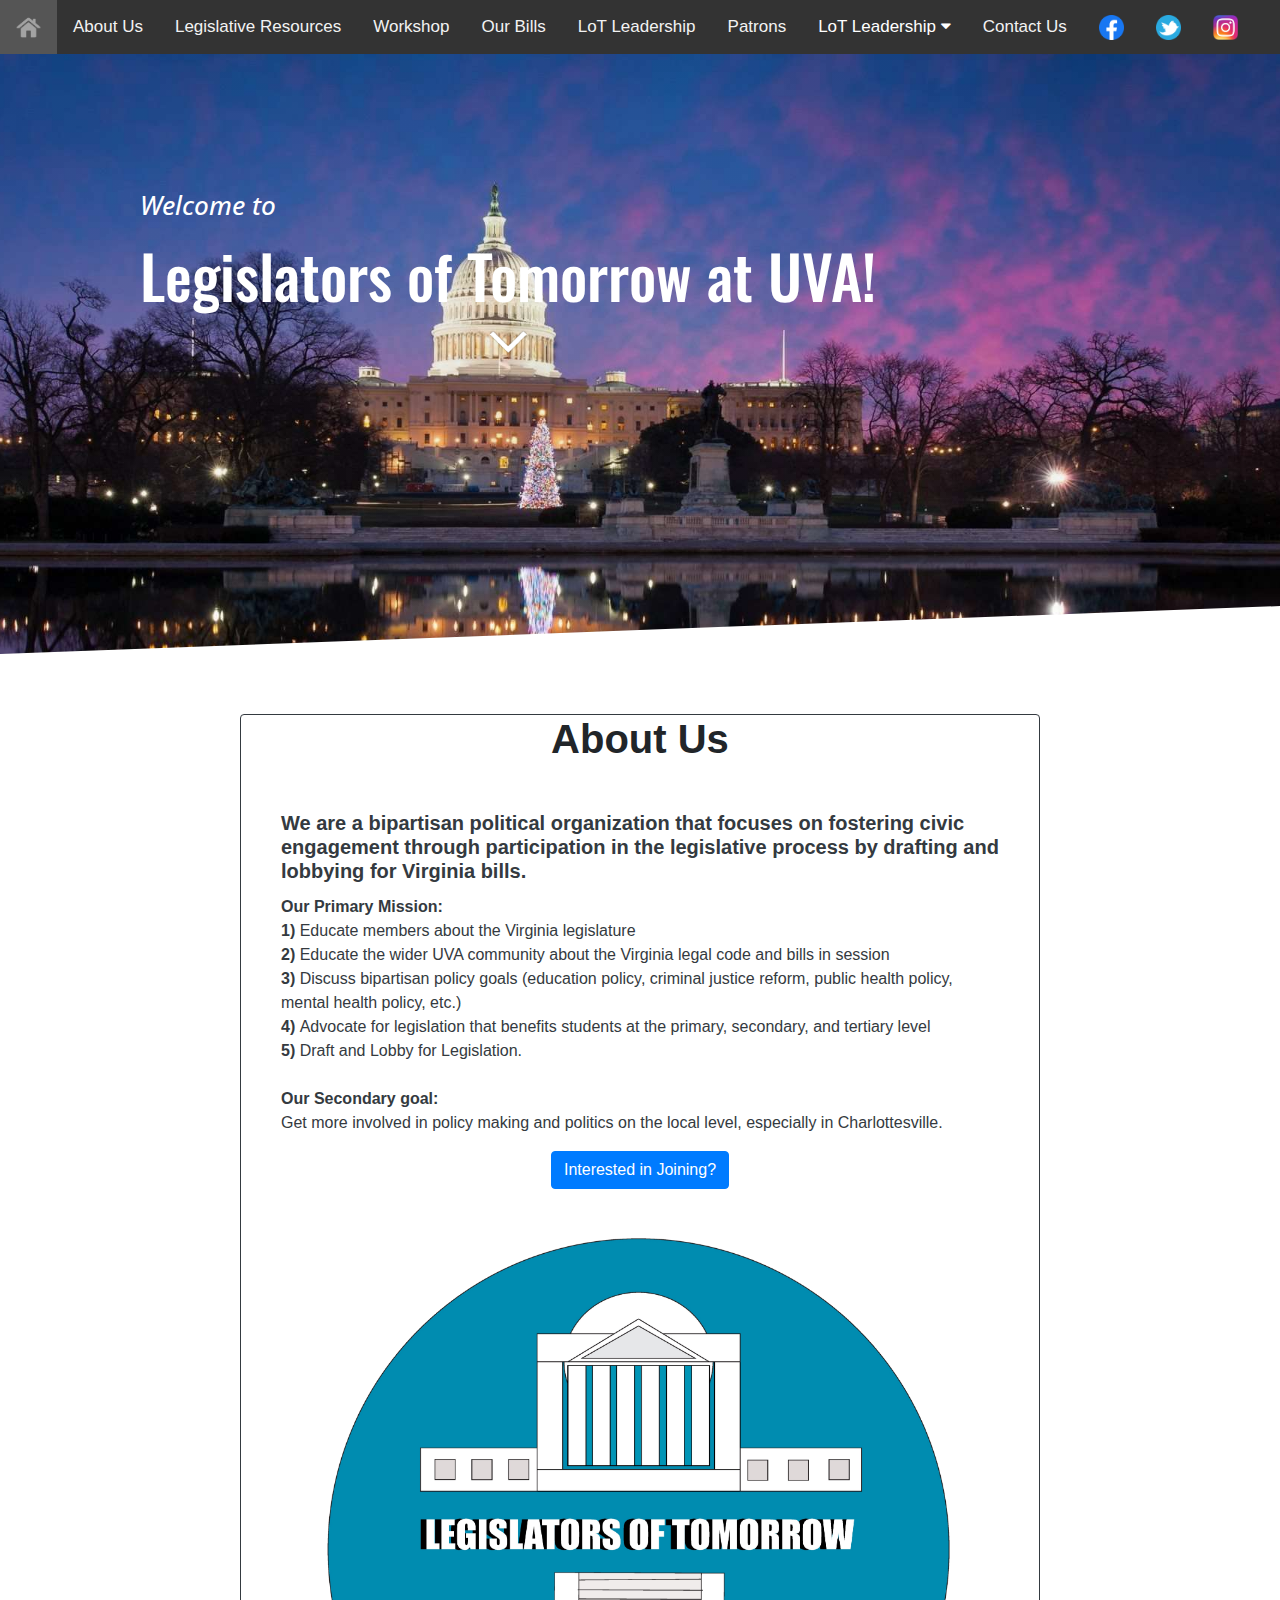
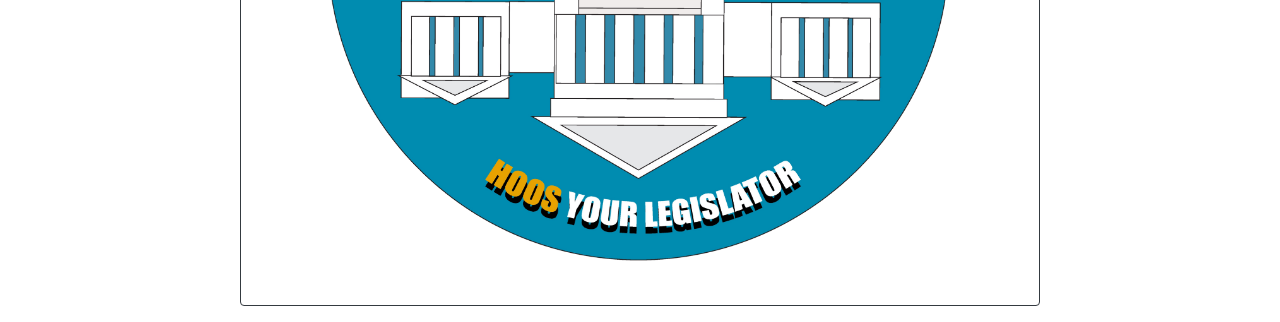
<file: index.html>
<!—Created by Andrew Zhang -->
<!DOCTYPE HTML>
<html>
<meta name="viewport" content="width=device-width, initial-scale=1.0">
<head>
	<title>Legislators of Tomorrow at UVA</title>
	<meta charset="utf-8">
	<meta name="viewport" content="width=device-width, initial-scale=1">
	<link rel="stylesheet" href="https://cdnjs.cloudflare.com/ajax/libs/font-awesome/4.7.0/css/font-awesome.min.css">
	<script src="https://ajax.googleapis.com/ajax/libs/jquery/3.2.0/jquery.min.js"></script>
	<link rel="stylesheet" href="https://maxcdn.bootstrapcdn.com/bootstrap/4.4.1/css/bootstrap.min.css">

	
	<link href="https://fonts.googleapis.com/css?family=Open+Sans" rel="stylesheet">
	<link href="https://fonts.googleapis.com/css?family=Oswald" rel="stylesheet">
	<link rel="stylesheet" type="text/css" href="styles.css">

		<style>
			.gap-10 {
				width:100%;
				height:10px;
			}
			.gap-20 {
				width:100%;
				height:20px;
			}
			.gap-30 {
				width:100%;
				height:30px;
			}
		</style>
	
<style>
body {margin:0;font-family:Arial}

.topnav {
  overflow: hidden;
  background-color: #333;
}

.topnav a {
  float: left;
  display: block;
  color: #f2f2f2;
  text-align: center;
  padding: 14px 16px;
  text-decoration: none;
  font-size: 17px;
}

.active {
  background-color: #4CAF50;
  color: white;
}

.topnav .icon {
  display: none;
}

.dropdown {
  float: left;
  overflow: hidden;
}

.dropdown .dropbtn {
  font-size: 17px;    
  border: none;
  outline: none;
  color: white;
  padding: 14px 16px;
  background-color: inherit;
  font-family: inherit;
  margin: 0;
}

.dropdown-content {
  display: none;
  position: absolute;
  background-color: #f9f9f9;
  min-width: 160px;
  box-shadow: 0px 8px 16px 0px rgba(0,0,0,0.2);
  z-index: 1;
}

.dropdown-content a {
  float: none;
  color: black;
  padding: 12px 16px;
  text-decoration: none;
  display: block;
  text-align: left;
}

.topnav a:hover, .dropdown:hover .dropbtn {
  background-color: #555;
  color: white;
}

.dropdown-content a:hover {
  background-color: #ddd;
  color: black;
}

.dropdown:hover .dropdown-content {
  display: block;
}

@media screen and (max-width: 600px) {
  .topnav a:not(:first-child), .dropdown .dropbtn {
    display: none;
  }
  .topnav a.icon {
    float: right;
    display: block;
  }
}

@media screen and (max-width: 600px) {
  .topnav.responsive {position: relative;}
  .topnav.responsive .icon {
    position: absolute;
    right: 0;
    top: 0;
  }
  .topnav.responsive a {
    float: none;
    display: block;
    text-align: left;
  }
  .topnav.responsive .dropdown {float: none;}
  .topnav.responsive .dropdown-content {position: relative;}
  .topnav.responsive .dropdown .dropbtn {
    display: block;
    width: 100%;
    text-align: left;
  }
}
</style>
	
<body>
	
<div class="topnav" id="myTopnav">
<a href="https://lotuva.org/">
         	<img src="./images/homeb.png" 
         	width=25" height="25">
      		</a>
  <a href="index.html#about">About Us</a>
  <a href="./Resources.html">Legislative Resources</a>
  <a href="./workshop.html">Workshop</a>
	<a href="./bills.html">Our Bills</a>
  <a href="./leadership.html">LoT Leadership</a>
	<a href="./patrons.html">Patrons</a>
		
				
<div class="dropdown">
    <button class="dropbtn">LoT Leadership
      <i class="fa fa-caret-down"></i>
    </button>
    <div class="dropdown-content">
      <a href="./leadership.html">Current Officers</a>
     
    </div>
  </div>	
				
			
				
				
  <a href="https://uva.campuslabs.com/engage/organization/legislatorsoftomorrow/contact">Contact Us</a>
		<a href="https://www.facebook.com/LegislatorsofTomorrow/">
         	<img src="./images/facebook.png" 
         	width=25" height="25">
      		</a>
		<a href="https://twitter.com/LOT_UVA">
         	<img src="./images/twitter.png" 
         	width=25" height="25">
      		</a>
		<a href="https://www.instagram.com/legislators_of_tomorrow/?hl=en">
         	<img   src="./images/instagram.png" 
         	width=25" height="25">
      		</a>
	
		
  	
	
  <a href="javascript:void(0);" class="icon" onclick="myFunction()">
    <i class="fa fa-bars"></i>
  </a>
</div>
	
	
	<script>$(function(){  // $(document).ready shorthand
  $('.intro').fadeIn('slow');
});

$(document).ready(function() {
    
    /* Every time the window is scrolled ... */
    $(window).scroll( function(){
    
        /* Check the location of each desired element */
        $('.about-me').each( function(i){
            
            var bottom_of_object = $(this).position().top + $(this).outerHeight();
            var bottom_of_window = $(window).scrollTop() + $(window).height();
            
            /* If the object is completely visible in the window, fade it it */
            if( bottom_of_window > bottom_of_object ){
                
                $(this).animate({'opacity':'1'},1500);
                    
            }
            
        }); 
    
    });
    
});</script>

		
	

	<div class="hero-image">
	
	<div class="intro">
		<div class="gap-30"></div>
		<div class="gap-30"></div>
		<h3 align="left">Welcome to</h3>
		<div class="gap-20"></div>
		<h1 align="left" >Legislators of Tomorrow at UVA!</h1>
		
	
		<script> function slideDown() {
			$('html, body').animate({scrollTop:650}, 'slow');
		}</script>
		<img src="./images/white-arrow.png" class="down-arrow" onclick="slideDown()">
	</div> <!-- intro -->
	</div> <!-- hero-image -->
       <div id='about'><a name='about'></a></div>
	<div class="gap-30"></div>
	<div class="gap-30"></div>
		
			
	
	<div class="card border-dark mb-3"  style="max-width: 50rem;">
  <div class="card-header-center">
	  <h1><center><b>About Us</b></center></h1>
  </div>
  <div class="card-body text-dark">
    <div class="card-body text-dark">
	    
	    <h5 class="card-title"><b> We are a bipartisan political organization that focuses on fostering civic engagement through participation in the legislative process by drafting and lobbying for Virginia bills. </b> </h5>
    		<p class="card-text"><b>Our Primary Mission:</b> <br> <b> 1) </b>Educate members about the Virginia legislature <br> <b> 2) </b> Educate the wider UVA community about the Virginia legal code and bills in session <br> <b> 3) </b>Discuss bipartisan policy goals (education policy, criminal justice reform, public health policy, mental health policy, etc.) <br> <b> 4) </b> Advocate for legislation that benefits students at the primary, secondary, and tertiary level <br> <b> 5) </b> Draft and Lobby for Legislation.<br><br> <b>Our Secondary goal:</b> <br> Get more involved in policy making and politics on the local level, especially in Charlottesville. </p>
	    <center><a href="./workshop.html" class="btn btn-primary">Interested in Joining?</a></center>
	  </div>
	 <img class="card-img-bottom" src="./images/LOT_Sticker_final2-removebg.png" alt="Card image cap">
	  	
	  	
</div>
</style>
<script>
function myFunction() {
  var x = document.getElementById("myTopnav");
  if (x.className === "topnav") {
    x.className += " responsive";
  } else {
    x.className = "topnav";
  }
}
</script>		
		
	
</html>
</body>
<style>
body {
  margin: 0;
  font-family: Arial, Helvetica, sans-serif;
}



<p><center> &copy; Legislators of Tomorrow at UVA: Copyright 2020-2021</center> </p>

</body>
</html>
</file>
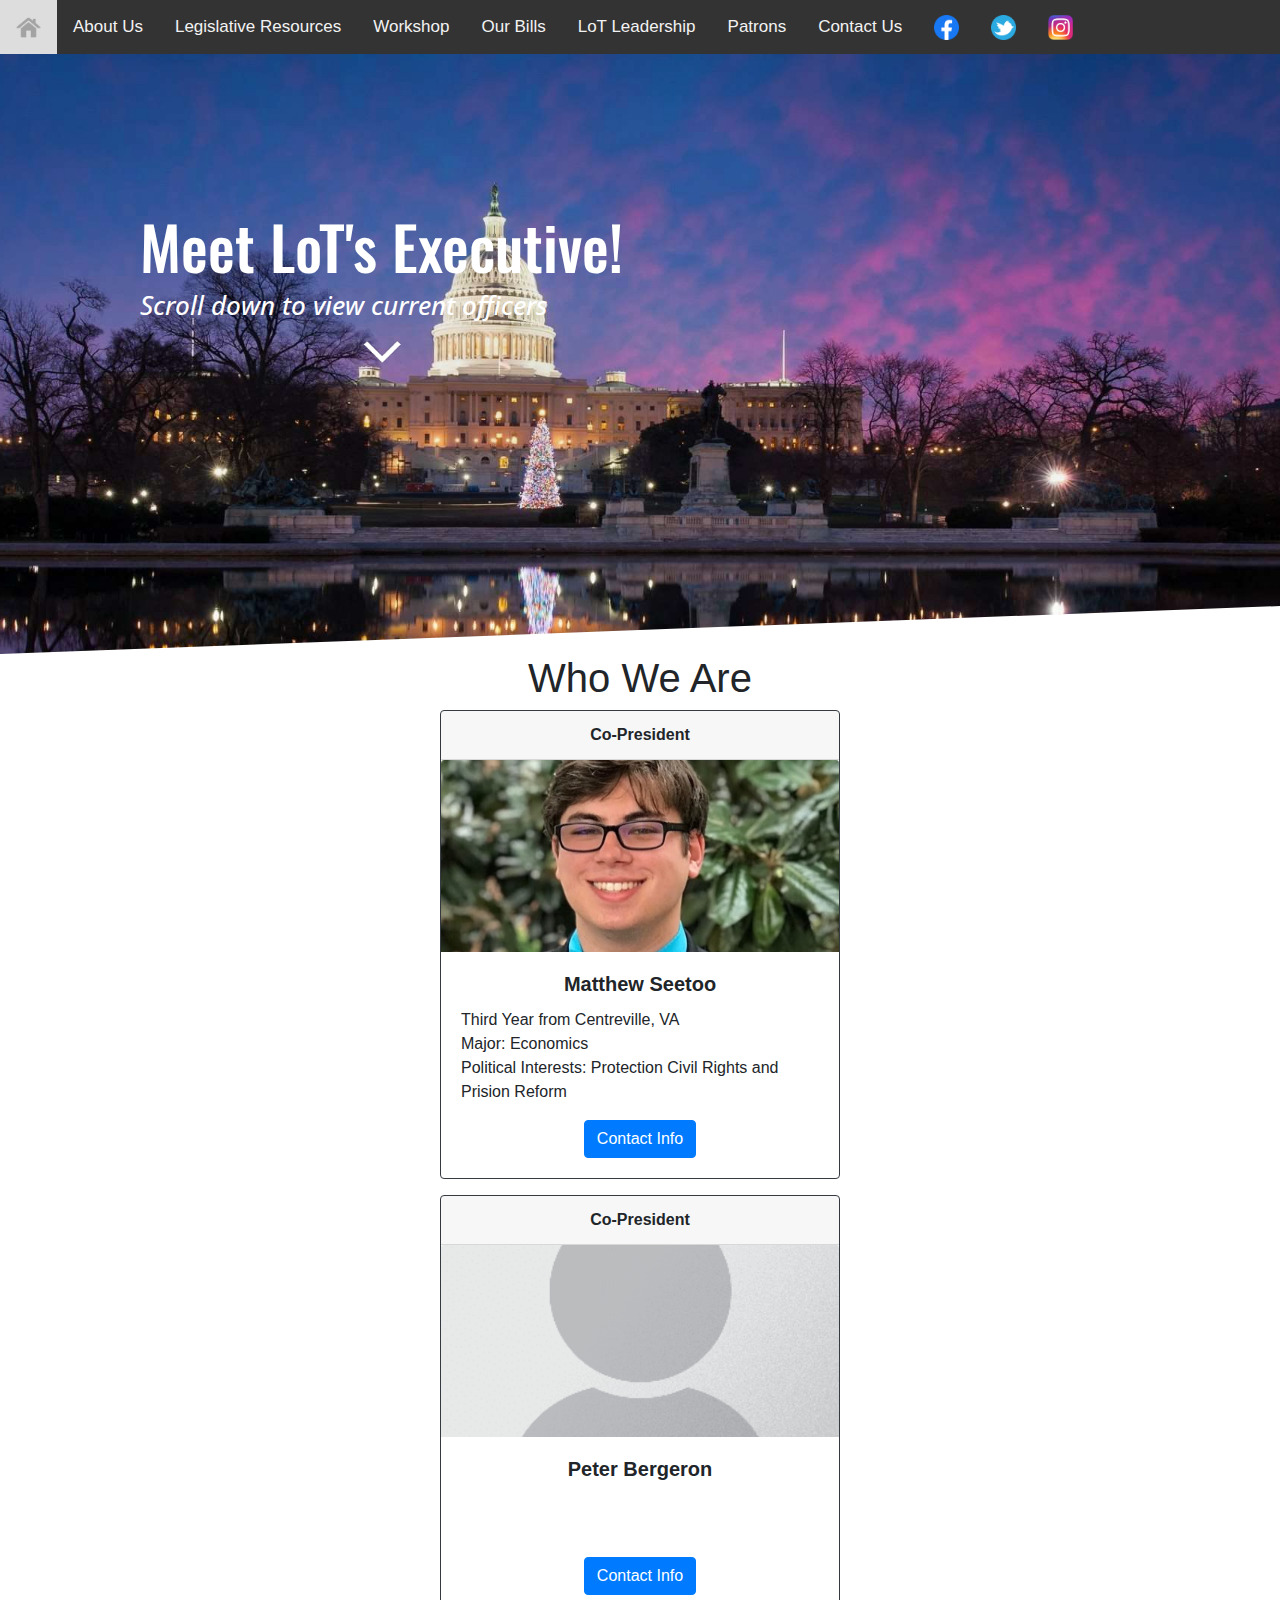
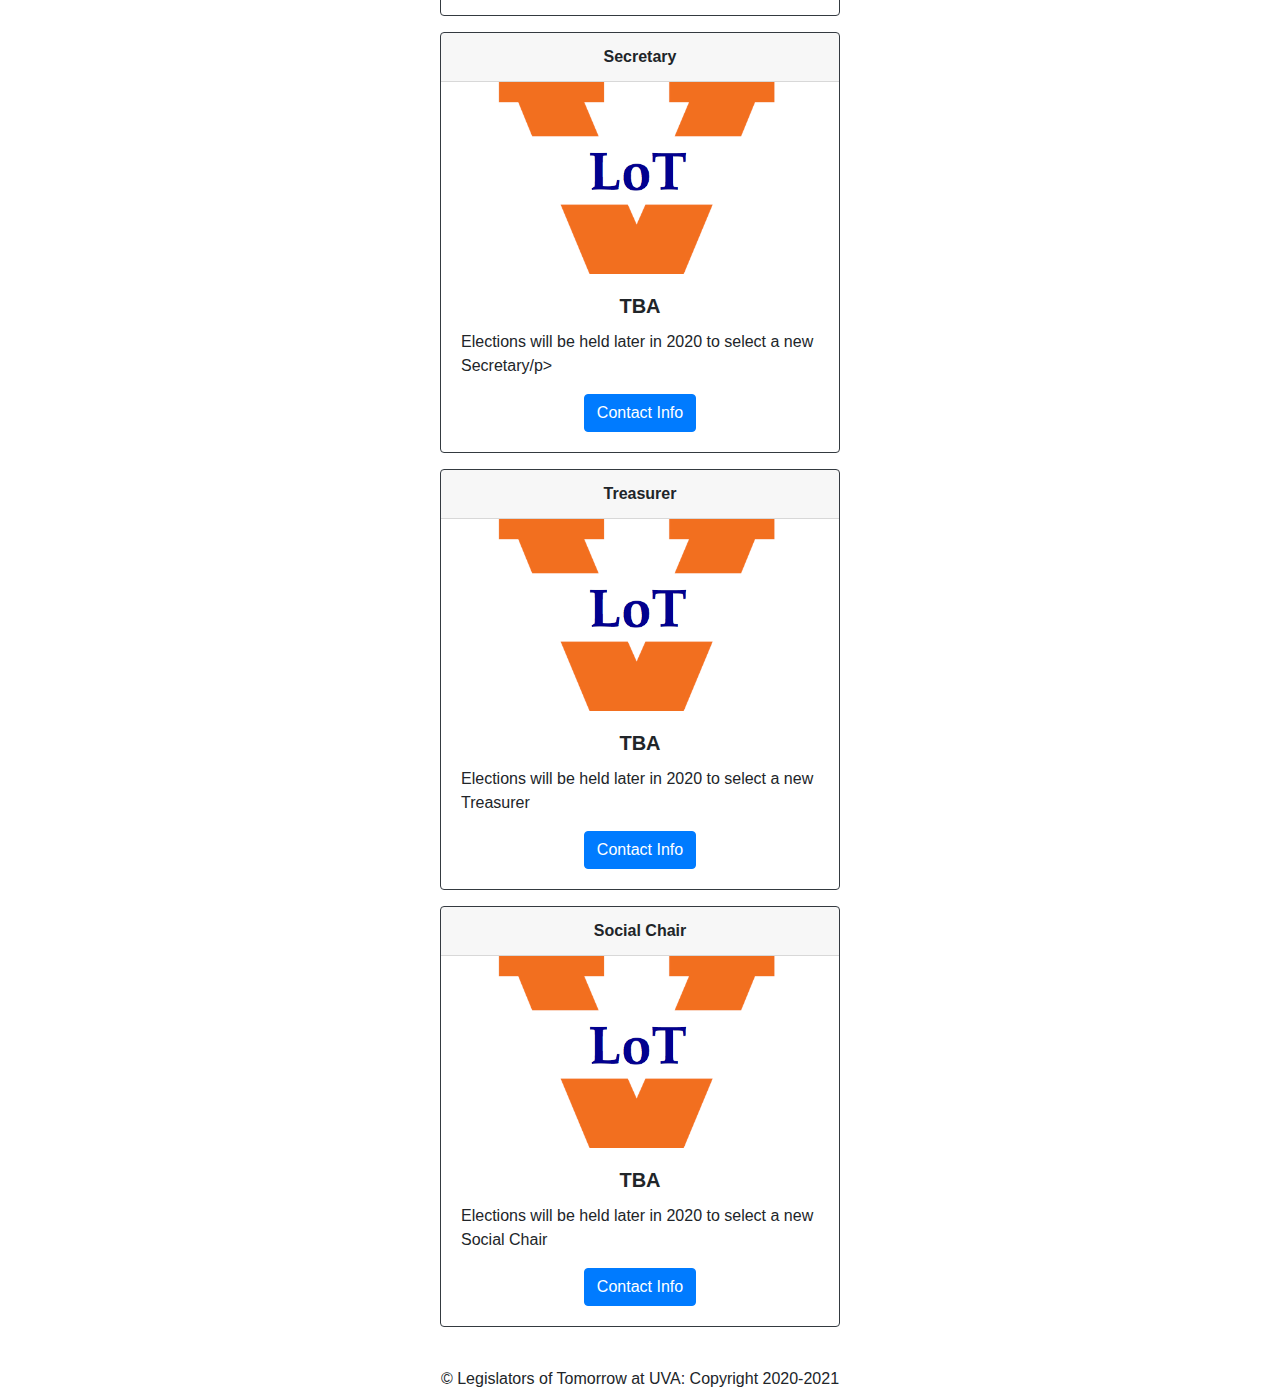
<file: current_leadership.html>
<!—Created by Andrew Zhang -->
<!DOCTYPE HTML>
<html>
<meta name="viewport" content="width=device-width, initial-scale=1.0">
<head>
	<title>Legislators of Tomorrow at UVA</title>
	<meta charset="utf-8">
	<meta name="viewport" content="width=device-width, initial-scale=1.0">
	<link rel="stylesheet" type="text/css" href="styles.css">
	<script src="https://ajax.googleapis.com/ajax/libs/jquery/3.2.0/jquery.min.js"></script>
	<link rel="stylesheet" href="https://stackpath.bootstrapcdn.com/bootstrap/4.3.1/css/bootstrap.min.css" integrity="sha384-ggOyR0iXCbMQv3Xipma34MD+dH/1fQ784/j6cY/iJTQUOhcWr7x9JvoRxT2MZw1T" crossorigin="anonymous">

	<link href="https://fonts.googleapis.com/css?family=Open+Sans" rel="stylesheet">
	<link href="https://fonts.googleapis.com/css?family=Oswald" rel="stylesheet">

	<link rel="stylesheet" href="https://cdnjs.cloudflare.com/ajax/libs/font-awesome/4.7.0/css/font-awesome.min.css">

<div class="topnav" id="myTopnav">
	<a href="https://lotuva.org/">
         	<img src="./images/homeb.png" 
         	width=25" height="25">
      		</a>
  <a href="index.html#about">About Us</a>
  <a href="./Resources.html">Legislative Resources</a>
  <a href="./workshop.html">Workshop</a>
	<a href="./bills.html">Our Bills</a>
  <a href="./leadership.html">LoT Leadership</a>
	<a href="./patrons.html">Patrons</a>
  <a href="https://uva.campuslabs.com/engage/organization/legislatorsoftomorrow/contact">Contact Us</a>
		<a href="https://www.facebook.com/LegislatorsofTomorrow/">
         	<img src="./images/facebook.png" 
         	width=25" height="25">
      		</a>
		<a href="https://twitter.com/LOT_UVA">
         	<img src="./images/twitter.png" 
         	width=25" height="25">
      		</a>
		<a href="https://www.instagram.com/legislators_of_tomorrow/?hl=en">
         	<img   src="./images/instagram.png" 
         	width=25" height="25">
      		</a>
  	
	
  <a href="javascript:void(0);" class="icon" onclick="myFunction()">
    <i class="fa fa-bars"></i>
  </a>
</div>

</head>
	   <head>
		<style>
			.gap-10 {
				width:100%;
				height:10px;
			}
			.gap-20 {
				width:100%;
				height:20px;
			}
			.gap-30 {
				width:100%;
				height:30px;
			}
		</style>
	</head>
<body>
	

	
	
	<script>$(function(){  // $(document).ready shorthand
  $('.intro').fadeIn('slow');
});

$(document).ready(function() {
    
    /* Every time the window is scrolled ... */
    $(window).scroll( function(){
    
        /* Check the location of each desired element */
        $('.about-me').each( function(i){
            
            var bottom_of_object = $(this).position().top + $(this).outerHeight();
            var bottom_of_window = $(window).scrollTop() + $(window).height();
            
            /* If the object is completely visible in the window, fade it it */
            if( bottom_of_window > bottom_of_object ){
                
                $(this).animate({'opacity':'1'},1500);
                    
            }
            
        }); 
    
    });
    
});</script>

	

	<div class="hero-image">
	<div class="intro">
		<div class="gap-30"></div>
		<div class="gap-30"></div>
		<div class="gap-30"></div>
		<h1 align="left"> Meet LoT's Executive!</h1>
		<h3 align="left"> Scroll down to view current officers </h3>
		
		
		<script> function slideDown() {
			$('html, body').animate({scrollTop:650}, 'slow');
		}</script>
		<img src="./images/white-arrow.png" class="down-arrow" onclick="slideDown()">
	</div> <!-- intro -->
	</div> <!-- hero-image -->
	<center><h1>Who We Are</h1></center>
											    
				<div class="card border-dark mb-3"  style="max-width: 25rem;">
  				<div class="card-header">
					<center><b>Co-President</b></center>
  				</div>
				<img class="card-img-top" src="./officers/matt.jpg" alt="Card image cap">
  				<div class="card-body">
    				<h5 class="card-title"><center><b>Matthew Seetoo</b></center></h5>
   				 <p>Third Year from Centreville, VA <br>  Major: Economics <br> Political Interests: Protection Civil Rights and Prision Reform</p>
    				<center><a href="mailto: mcs5ae@virginia.edu" class="btn btn-primary">Contact Info</a></center>
  				</div>
				</div>					    
											    
				<div class="card border-dark mb-3"  style="max-width: 25rem;">
  				<div class="card-header">
    					<center><b>Co-President</b></center>
  				</div>
				<img class="card-img-top" src="./officers/empty-profile.png" alt="Card image cap">
  				<div class="card-body">
    				<h5 class="card-title"><center><b>Peter Bergeron</b></center></h5>
				 <p> <br> <br> </p>
    				<center><a href="mailto: pmb4jy@virginia.edu" class="btn btn-primary">Contact Info</a></center>
  				</div>
				</div>
												    
				
				<div class="card border-dark mb-3"  style="max-width: 25rem;">
  				<div class="card-header">
    					<center><b>Secretary</b><center>
  				</div>
				<img class="card-img-top" src="./images/logo_frontpage.png" alt="Card image cap">
  				<div class="card-body">
    				<h5 class="card-title"><center><b>TBA</b></center></h5>
   				 <p>Elections will be held later in 2020 to select a new Secretary/p>
    				<center><a href="#" class="btn btn-primary">Contact Info</a></center>
  				</div>
				</div>
			
			
		
			 
		
			<div class="card border-dark mb-3"  style="max-width: 25rem;">
  				<div class="card-header">
    					<center><b>Treasurer</b></center>
  				</div>
				<img class="card-img-top" src="./images/logo_frontpage.png" alt="Card image cap">
  				<div class="card-body">
    				<h5 class="card-title"><center><b>TBA</b></center></h5>
   				 <p>Elections will be held later in 2020 to select a new Treasurer</p>
    				<center><a href="#" class="btn btn-primary">Contact Info</a></center>
  				</div>
				</div>
		
				<div class="card border-dark mb-3"  style="max-width: 25rem;">
  				<div class="card-header">
    					<center><b>Social Chair</b></center>
  				</div>
				<img class="card-img-top" src="./images/logo_frontpage.png" alt="Card image cap">
  				<div class="card-body">
    				<h5 class="card-title"><center><b>TBA</b></center></h5>
   				 <p>Elections will be held later in 2020 to select a new Social Chair</p>
    				<center><a href="#" class="btn btn-primary">Contact Info</a></center>
  				</div>
				</div>
	
<br>
<footer><center> &copy; Legislators of Tomorrow at UVA: Copyright 2020-2021</center> </footer>
<style>
body {
  margin: 0;
  font-family: Arial, Helvetica, sans-serif;
}

.topnav {
  overflow: hidden;
  background-color: #333;
}

.topnav a {
  float: left;
  display: block;
  color: #f2f2f2;
  text-align: center;
  padding: 14px 16px;
  text-decoration: none;
  font-size: 17px;
}

.topnav a:hover {
  background-color: #ddd;
  color: black;
}

.topnav a.active {
  background-color: #4CAF50;
  color: white;
}

.topnav .icon {
  display: none;
}

@media screen and (max-width: 600px) {
  .topnav a:not(:first-child) {display: none;}
  .topnav a.icon {
    float: right;
    display: block;
  }
}

@media screen and (max-width: 600px) {
  .topnav.responsive {position: relative;}
  .topnav.responsive .icon {
    position: absolute;
    right: 0;
    top: 0;
  }
  .topnav.responsive a {
    float: none;
    display: block;
    text-align: left;
  }
}
</style>
<script>
function myFunction() {
  var x = document.getElementById("myTopnav");
  if (x.className === "topnav") {
    x.className += " responsive";
  } else {
    x.className = "topnav";
  }
}
</script>

</body>
</html>
</file>
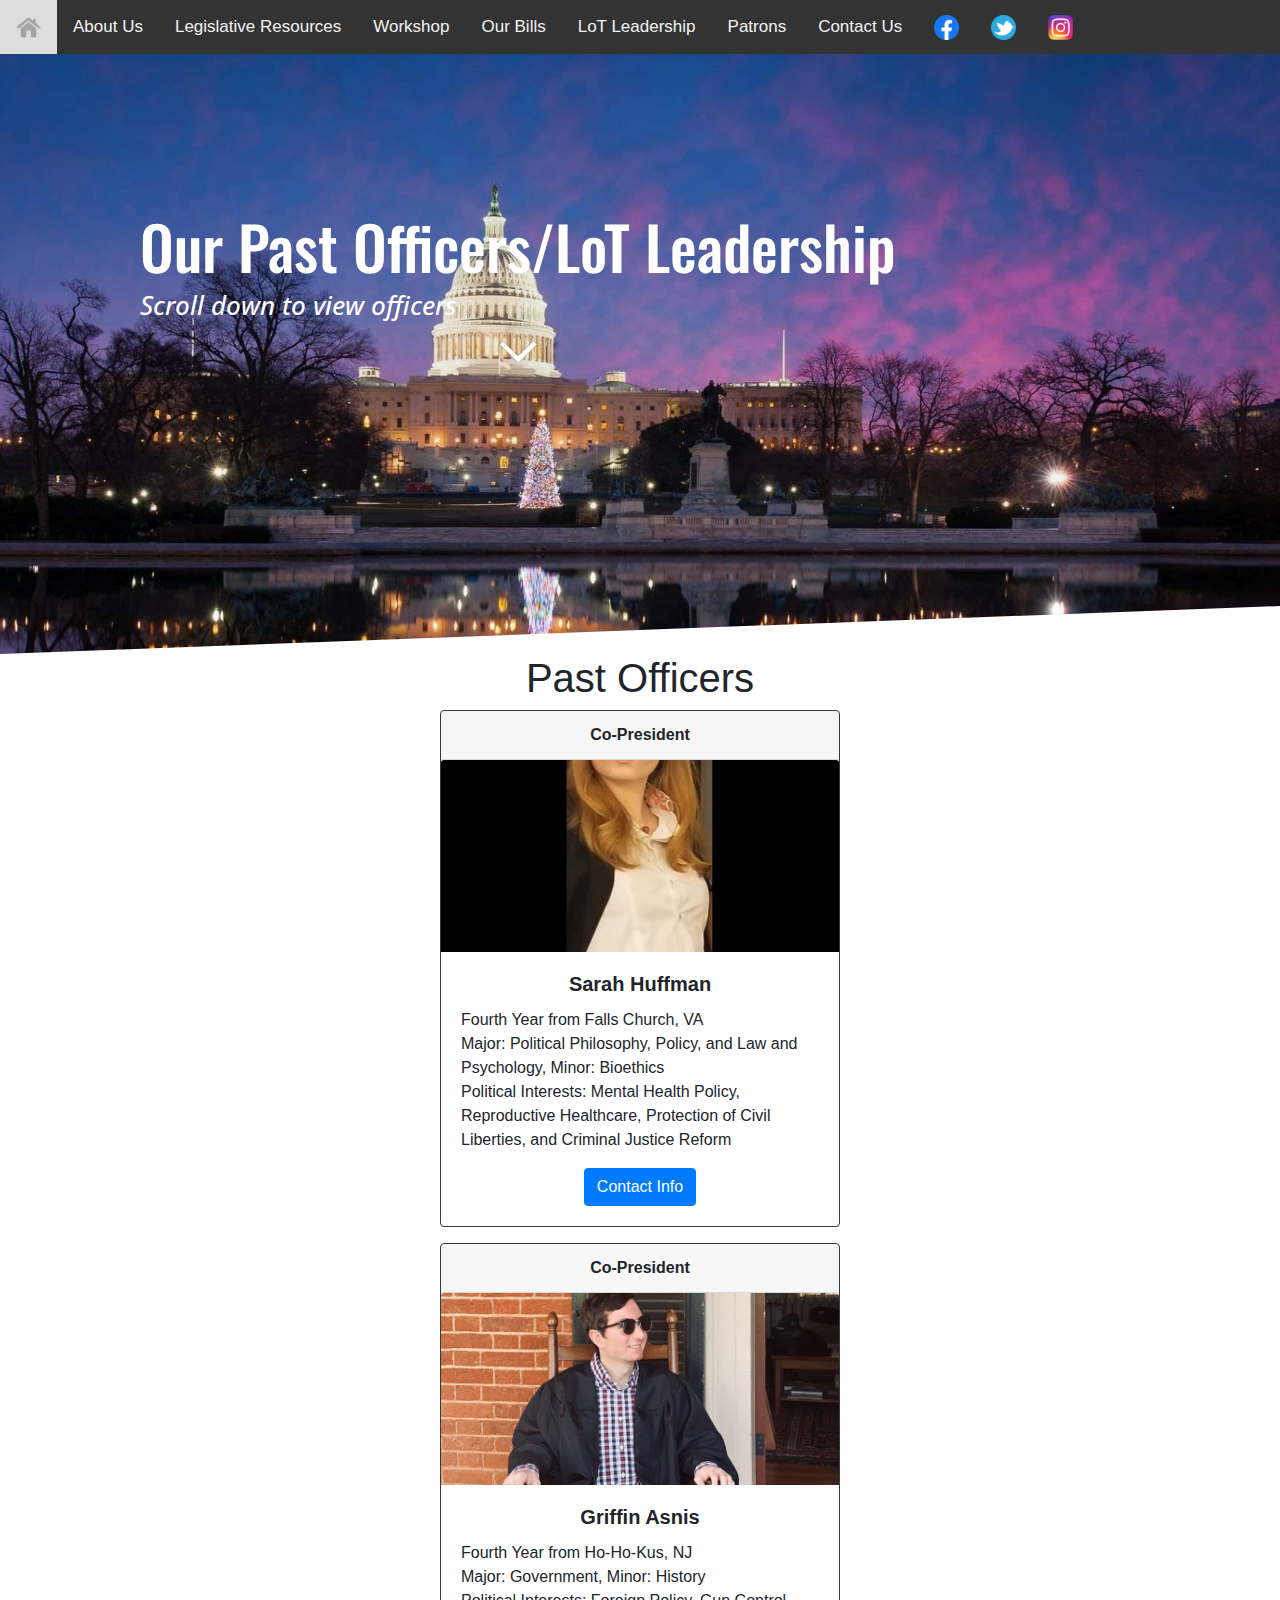
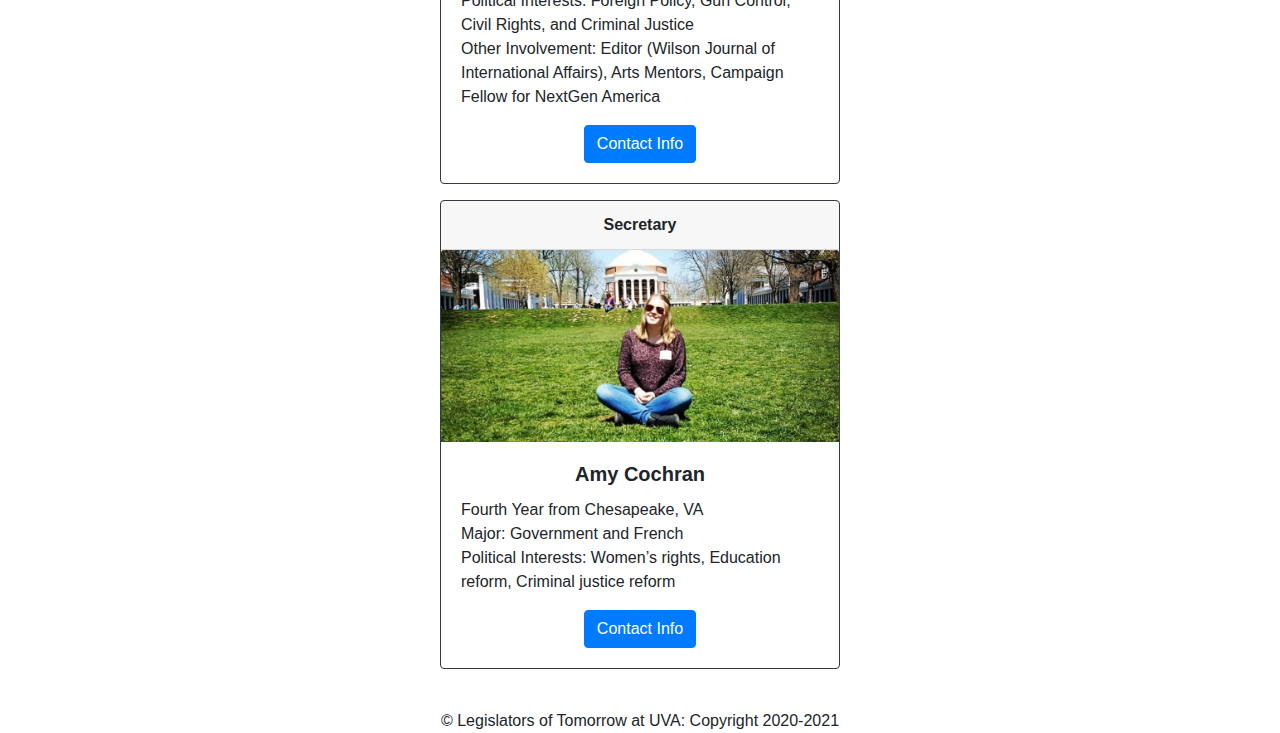
<file: former_leadership.html>
<!—Created by Andrew Zhang -->
<!DOCTYPE HTML>
<html>
<meta name="viewport" content="width=device-width, initial-scale=1.0">
<head>
	<title>Legislators of Tomorrow at UVA</title>
	<meta charset="utf-8">
	<meta name="viewport" content="width=device-width, initial-scale=1.0">
	<link rel="stylesheet" type="text/css" href="styles.css">
	<script src="https://ajax.googleapis.com/ajax/libs/jquery/3.2.0/jquery.min.js"></script>
	<link rel="stylesheet" href="https://stackpath.bootstrapcdn.com/bootstrap/4.3.1/css/bootstrap.min.css" integrity="sha384-ggOyR0iXCbMQv3Xipma34MD+dH/1fQ784/j6cY/iJTQUOhcWr7x9JvoRxT2MZw1T" crossorigin="anonymous">

	<link href="https://fonts.googleapis.com/css?family=Open+Sans" rel="stylesheet">
	<link href="https://fonts.googleapis.com/css?family=Oswald" rel="stylesheet">

	<link rel="stylesheet" href="https://cdnjs.cloudflare.com/ajax/libs/font-awesome/4.7.0/css/font-awesome.min.css">

<div class="topnav" id="myTopnav">
	<a href="https://lotuva.org/">
         	<img src="./images/homeb.png" 
         	width=25" height="25">
      		</a>
  <a href="index.html#about">About Us</a>
  <a href="./Resources.html">Legislative Resources</a>
  <a href="./workshop.html">Workshop</a>
	<a href="./bills.html">Our Bills</a>
  <a href="./leadership.html">LoT Leadership</a>
	<a href="./patrons.html">Patrons</a>
  <a href="https://uva.campuslabs.com/engage/organization/legislatorsoftomorrow/contact">Contact Us</a>
		<a href="https://www.facebook.com/LegislatorsofTomorrow/">
         	<img src="./images/facebook.png" 
         	width=25" height="25">
      		</a>
		<a href="https://twitter.com/LOT_UVA">
         	<img src="./images/twitter.png" 
         	width=25" height="25">
      		</a>
		<a href="https://www.instagram.com/legislators_of_tomorrow/?hl=en">
         	<img   src="./images/instagram.png" 
         	width=25" height="25">
      		</a>
  	
	
  <a href="javascript:void(0);" class="icon" onclick="myFunction()">
    <i class="fa fa-bars"></i>
  </a>
</div>

</head>
	   <head>
		<style>
			.gap-10 {
				width:100%;
				height:10px;
			}
			.gap-20 {
				width:100%;
				height:20px;
			}
			.gap-30 {
				width:100%;
				height:30px;
			}
		</style>
	</head>
<body>
	

	
	
	<script>$(function(){  // $(document).ready shorthand
  $('.intro').fadeIn('slow');
});

$(document).ready(function() {
    
    /* Every time the window is scrolled ... */
    $(window).scroll( function(){
    
        /* Check the location of each desired element */
        $('.about-me').each( function(i){
            
            var bottom_of_object = $(this).position().top + $(this).outerHeight();
            var bottom_of_window = $(window).scrollTop() + $(window).height();
            
            /* If the object is completely visible in the window, fade it it */
            if( bottom_of_window > bottom_of_object ){
                
                $(this).animate({'opacity':'1'},1500);
                    
            }
            
        }); 
    
    });
    
});</script>

	

	<div class="hero-image">
	<div class="intro">
		<div class="gap-30"></div>
		<div class="gap-30"></div>
		<div class="gap-30"></div>
		<h1 align="left"> Our Past Officers/LoT Leadership</h1>
		<h3 align="left"> Scroll down to view officers </h3>
		
		<script> function slideDown() {
			$('html, body').animate({scrollTop:650}, 'slow');
		}</script>
		<img src="./images/white-arrow.png" class="down-arrow" onclick="slideDown()">
	</div> <!-- intro -->
	</div> <!-- hero-image -->
	<center><h1>Past Officers</h1></center>
											    
				<div class="card border-dark mb-3"  style="max-width: 25rem;">
  				<div class="card-header">
					<center><b>Co-President</b></center>
  				</div>
				<img class="card-img-top" src="./officers/sarah4.png" alt="Card image cap">
  				<div class="card-body">
    				<h5 class="card-title"><center><b>Sarah Huffman</b></center></h5>
   				 <p>Fourth Year from Falls Church, VA <br>  Major: Political Philosophy, Policy, and Law and Psychology, Minor: Bioethics <br> Political Interests: Mental Health Policy, Reproductive Healthcare, Protection of  Civil Liberties, and Criminal Justice Reform</p>
    				<center><a href="mailto: sh4ap@virginia.edu" class="btn btn-primary">Contact Info</a></center>
  				</div>
				</div>					    
											    
				<div class="card border-dark mb-3"  style="max-width: 25rem;">
  				<div class="card-header">
    					<center><b>Co-President</b></center>
  				</div>
				<img class="card-img-top" src="./officers/Griffin.png" alt="Card image cap">
  				<div class="card-body">
    				<h5 class="card-title"><center><b>Griffin Asnis</b></center></h5>
   				 <p>Fourth Year from Ho-Ho-Kus, NJ <br> Major: Government, Minor: History <br> Political Interests: Foreign Policy, Gun Control, Civil Rights, and Criminal Justice <br> Other Involvement: Editor (Wilson Journal of International Affairs), Arts Mentors, Campaign Fellow for NextGen America</p>
    				<center><a href="mailto: gma2ca@virginia.edu" class="btn btn-primary">Contact Info</a></center>
  				</div>
				</div>
												    
				
	
	
			
			
		
			
				<div class="card border-dark mb-3"  style="max-width: 25rem;">
  				<div class="card-header">
    					<center><b>Secretary</b><center>
  				</div>
				<img class="card-img-top" src="./officers/Amy Cochran.jpg" alt="Card image cap">
  				<div class="card-body">
    				<h5 class="card-title"><center><b>Amy Cochran</b></center></h5>
   				 <p>Fourth Year from Chesapeake, VA <br>  Major: Government and French <br>  Political Interests: Women’s rights, Education reform, Criminal justice reform</p>
    				<center><a href="mailto: ac7bs@virginia.edu" class="btn btn-primary">Contact Info</a></center>
  				</div>
				</div>
			
	
<br>
<footer><center> &copy; Legislators of Tomorrow at UVA: Copyright 2020-2021</center> </footer>
<style>
body {
  margin: 0;
  font-family: Arial, Helvetica, sans-serif;
}

.topnav {
  overflow: hidden;
  background-color: #333;
}

.topnav a {
  float: left;
  display: block;
  color: #f2f2f2;
  text-align: center;
  padding: 14px 16px;
  text-decoration: none;
  font-size: 17px;
}

.topnav a:hover {
  background-color: #ddd;
  color: black;
}

.topnav a.active {
  background-color: #4CAF50;
  color: white;
}

.topnav .icon {
  display: none;
}

@media screen and (max-width: 600px) {
  .topnav a:not(:first-child) {display: none;}
  .topnav a.icon {
    float: right;
    display: block;
  }
}

@media screen and (max-width: 600px) {
  .topnav.responsive {position: relative;}
  .topnav.responsive .icon {
    position: absolute;
    right: 0;
    top: 0;
  }
  .topnav.responsive a {
    float: none;
    display: block;
    text-align: left;
  }
}
</style>
<script>
function myFunction() {
  var x = document.getElementById("myTopnav");
  if (x.className === "topnav") {
    x.className += " responsive";
  } else {
    x.className = "topnav";
  }
}
</script>

</body>
</html>
</file>
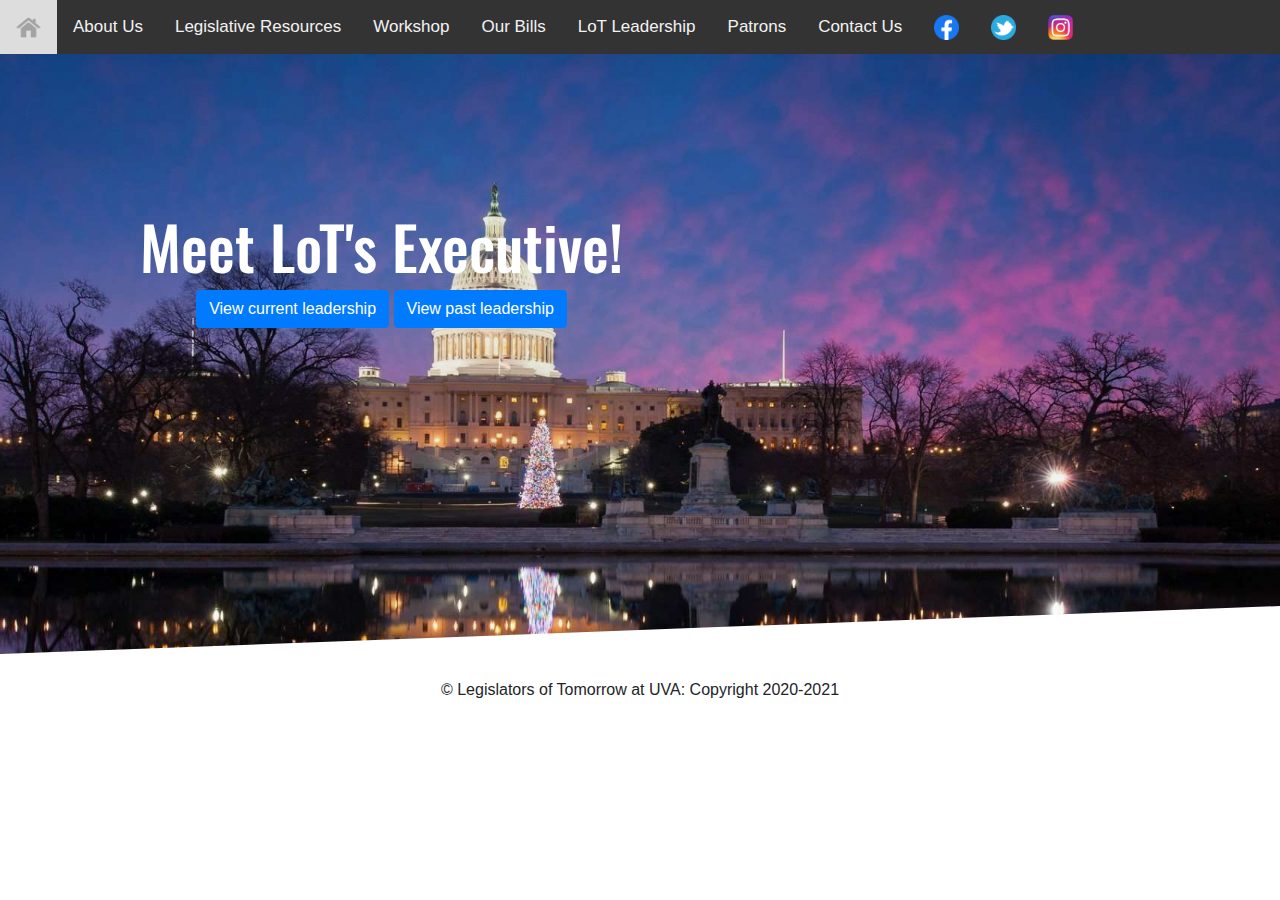
<file: leadership.html>
<!—Created by Andrew Zhang -->
<!DOCTYPE HTML>
<html>
<meta name="viewport" content="width=device-width, initial-scale=1.0">
<head>
	<title>Legislators of Tomorrow at UVA</title>
	<meta charset="utf-8">
	<meta name="viewport" content="width=device-width, initial-scale=1.0">
	<link rel="stylesheet" type="text/css" href="styles.css">
	<script src="https://ajax.googleapis.com/ajax/libs/jquery/3.2.0/jquery.min.js"></script>
	<link rel="stylesheet" href="https://stackpath.bootstrapcdn.com/bootstrap/4.3.1/css/bootstrap.min.css" integrity="sha384-ggOyR0iXCbMQv3Xipma34MD+dH/1fQ784/j6cY/iJTQUOhcWr7x9JvoRxT2MZw1T" crossorigin="anonymous">

	<link href="https://fonts.googleapis.com/css?family=Open+Sans" rel="stylesheet">
	<link href="https://fonts.googleapis.com/css?family=Oswald" rel="stylesheet">

	<link rel="stylesheet" href="https://cdnjs.cloudflare.com/ajax/libs/font-awesome/4.7.0/css/font-awesome.min.css">

<div class="topnav" id="myTopnav">
	<a href="https://lotuva.org/">
         	<img src="./images/homeb.png" 
         	width=25" height="25">
      		</a>
  <a href="index.html#about">About Us</a>
  <a href="./Resources.html">Legislative Resources</a>
  <a href="./workshop.html">Workshop</a>
	<a href="./bills.html">Our Bills</a>
  <a href="./leadership.html">LoT Leadership</a>
	<a href="./patrons.html">Patrons</a>
  <a href="https://uva.campuslabs.com/engage/organization/legislatorsoftomorrow/contact">Contact Us</a>
		<a href="https://www.facebook.com/LegislatorsofTomorrow/">
         	<img src="./images/facebook.png" 
         	width=25" height="25">
      		</a>
		<a href="https://twitter.com/LOT_UVA">
         	<img src="./images/twitter.png" 
         	width=25" height="25">
      		</a>
		<a href="https://www.instagram.com/legislators_of_tomorrow/?hl=en">
         	<img   src="./images/instagram.png" 
         	width=25" height="25">
      		</a>
  	
	
  <a href="javascript:void(0);" class="icon" onclick="myFunction()">
    <i class="fa fa-bars"></i>
  </a>
</div>

</head>
	   <head>
		<style>
			.gap-10 {
				width:100%;
				height:10px;
			}
			.gap-20 {
				width:100%;
				height:20px;
			}
			.gap-30 {
				width:100%;
				height:30px;
			}
		</style>
	</head>
<body>
	

	
	
	<script>$(function(){  // $(document).ready shorthand
  $('.intro').fadeIn('slow');
});

$(document).ready(function() {
    
    /* Every time the window is scrolled ... */
    $(window).scroll( function(){
    
        /* Check the location of each desired element */
        $('.about-me').each( function(i){
            
            var bottom_of_object = $(this).position().top + $(this).outerHeight();
            var bottom_of_window = $(window).scrollTop() + $(window).height();
            
            /* If the object is completely visible in the window, fade it it */
            if( bottom_of_window > bottom_of_object ){
                
                $(this).animate({'opacity':'1'},1500);
                    
            }
            
        }); 
    
    });
    
});</script>

	

	<div class="hero-image">
	<div class="intro">
		<div class="gap-30"></div>
		<div class="gap-30"></div>
		<div class="gap-30"></div>
		<h1 align="left"> Meet LoT's Executive!</h1>
		<a href="./current_leadership.html" class="btn btn-primary"> View current leadership</a>
		<a href="./former_leadership.html" class="btn btn-primary"> View past leadership</a>
		
		
		
		<script> function slideDown() {
			$('html, body').animate({scrollTop:650}, 'slow');
		}</script>
		
	</div> <!-- intro -->
	</div> <!-- hero-image -->
	
<br>
<footer><center> &copy; Legislators of Tomorrow at UVA: Copyright 2020-2021</center> </footer>
<style>
body {
  margin: 0;
  font-family: Arial, Helvetica, sans-serif;
}

.topnav {
  overflow: hidden;
  background-color: #333;
}

.topnav a {
  float: left;
  display: block;
  color: #f2f2f2;
  text-align: center;
  padding: 14px 16px;
  text-decoration: none;
  font-size: 17px;
}

.topnav a:hover {
  background-color: #ddd;
  color: black;
}

.topnav a.active {
  background-color: #4CAF50;
  color: white;
}

.topnav .icon {
  display: none;
}

@media screen and (max-width: 600px) {
  .topnav a:not(:first-child) {display: none;}
  .topnav a.icon {
    float: right;
    display: block;
  }
}

@media screen and (max-width: 600px) {
  .topnav.responsive {position: relative;}
  .topnav.responsive .icon {
    position: absolute;
    right: 0;
    top: 0;
  }
  .topnav.responsive a {
    float: none;
    display: block;
    text-align: left;
  }
}
</style>
<script>
function myFunction() {
  var x = document.getElementById("myTopnav");
  if (x.className === "topnav") {
    x.className += " responsive";
  } else {
    x.className = "topnav";
  }
}
</script>

</body>
</html>
</file>
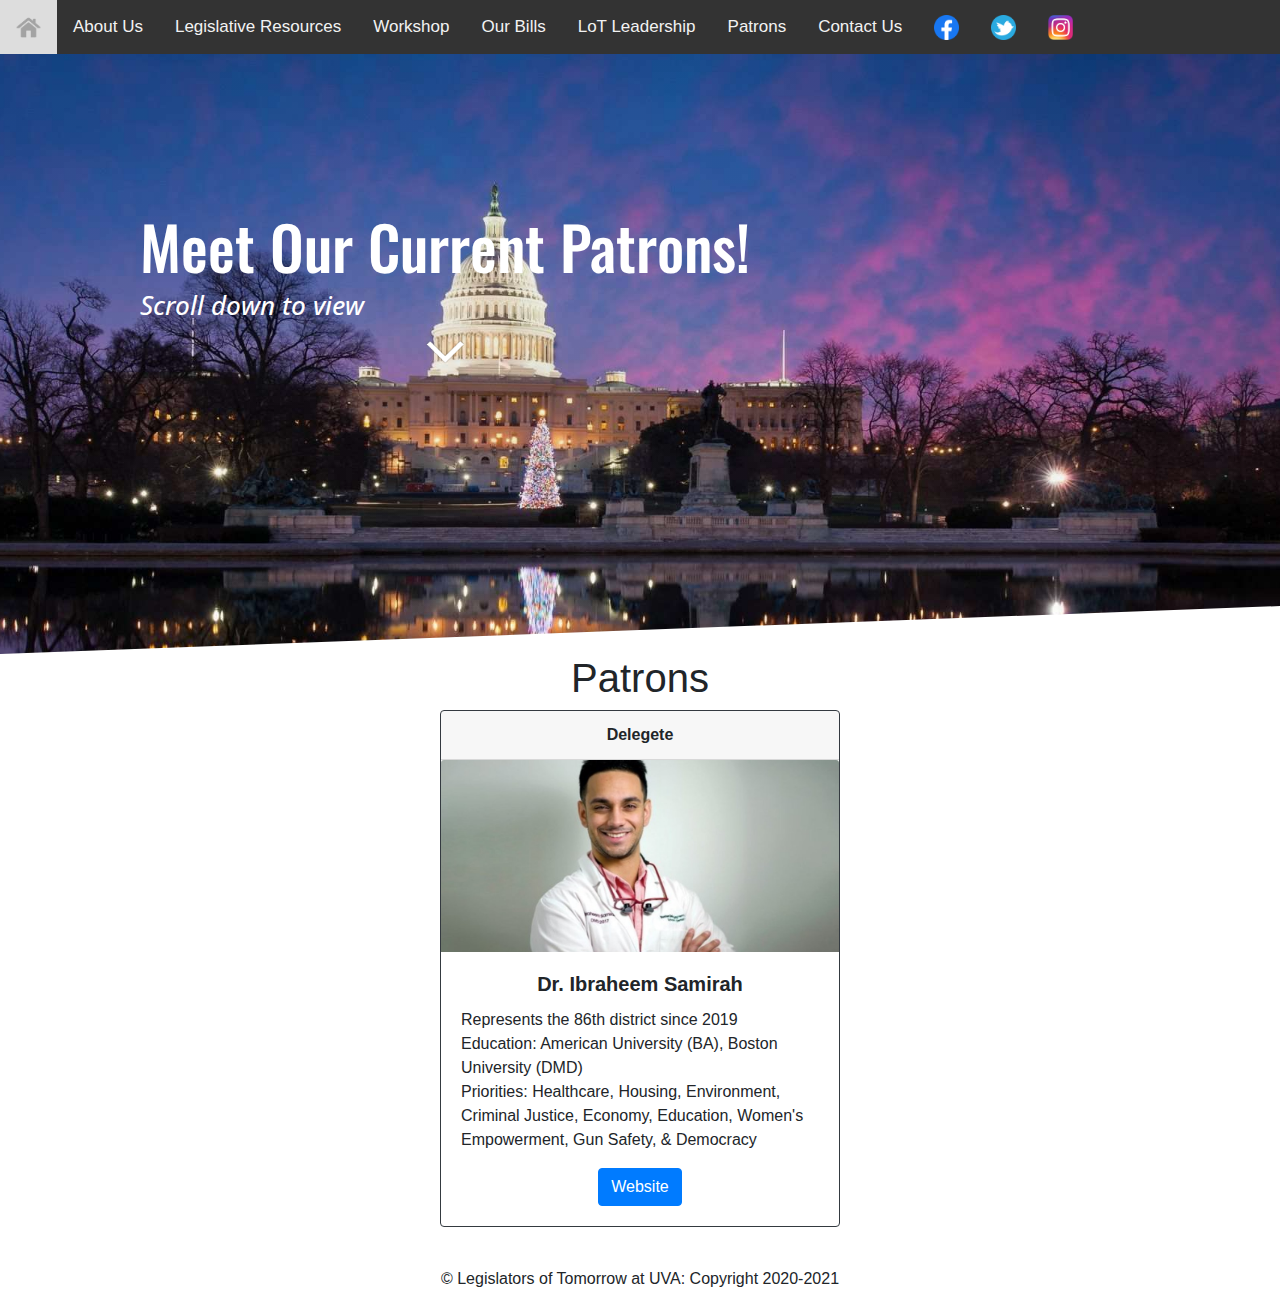
<file: patrons.html>
<!—Created by Andrew Zhang -->
<!DOCTYPE HTML>
<html>
<meta name="viewport" content="width=device-width, initial-scale=1.0">
<head>
	<title>Legislators of Tomorrow at UVA</title>
	<meta charset="utf-8">
	<meta name="viewport" content="width=device-width, initial-scale=1.0">
	<link rel="stylesheet" type="text/css" href="styles.css">
	<script src="https://ajax.googleapis.com/ajax/libs/jquery/3.2.0/jquery.min.js"></script>
	<link rel="stylesheet" href="https://stackpath.bootstrapcdn.com/bootstrap/4.3.1/css/bootstrap.min.css" integrity="sha384-ggOyR0iXCbMQv3Xipma34MD+dH/1fQ784/j6cY/iJTQUOhcWr7x9JvoRxT2MZw1T" crossorigin="anonymous">

	<link href="https://fonts.googleapis.com/css?family=Open+Sans" rel="stylesheet">
	<link href="https://fonts.googleapis.com/css?family=Oswald" rel="stylesheet">

	<link rel="stylesheet" href="https://cdnjs.cloudflare.com/ajax/libs/font-awesome/4.7.0/css/font-awesome.min.css">

<div class="topnav" id="myTopnav">
	<a href="https://lotuva.org/">
         	<img src="./images/homeb.png" 
         	width=25" height="25">
      		</a>
  <a href="index.html#about">About Us</a>
  <a href="./Resources.html">Legislative Resources</a>
  <a href="./workshop.html">Workshop</a>
	<a href="./bills.html">Our Bills</a>
  <a href="./leadership.html">LoT Leadership</a>
  <a href="./patrons.html">Patrons</a>
  <a href="https://uva.campuslabs.com/engage/organization/legislatorsoftomorrow/contact">Contact Us</a>
		<a href="https://www.facebook.com/LegislatorsofTomorrow/">
         	<img src="./images/facebook.png" 
         	width=25" height="25">
      		</a>
		<a href="https://twitter.com/LOT_UVA">
         	<img src="./images/twitter.png" 
         	width=25" height="25">
      		</a>
		<a href="https://www.instagram.com/legislators_of_tomorrow/?hl=en">
         	<img   src="./images/instagram.png" 
         	width=25" height="25">
      		</a>
  	
	
  <a href="javascript:void(0);" class="icon" onclick="myFunction()">
    <i class="fa fa-bars"></i>
  </a>
</div>

</head>
	   <head>
		<style>
			.gap-10 {
				width:100%;
				height:10px;
			}
			.gap-20 {
				width:100%;
				height:20px;
			}
			.gap-30 {
				width:100%;
				height:30px;
			}
		</style>
	</head>
<body>
	

	
	
	<script>$(function(){  // $(document).ready shorthand
  $('.intro').fadeIn('slow');
});

$(document).ready(function() {
    
    /* Every time the window is scrolled ... */
    $(window).scroll( function(){
    
        /* Check the location of each desired element */
        $('.about-me').each( function(i){
            
            var bottom_of_object = $(this).position().top + $(this).outerHeight();
            var bottom_of_window = $(window).scrollTop() + $(window).height();
            
            /* If the object is completely visible in the window, fade it it */
            if( bottom_of_window > bottom_of_object ){
                
                $(this).animate({'opacity':'1'},1500);
                    
            }
            
        }); 
    
    });
    
});</script>

	

	<div class="hero-image">
	<div class="intro">
		<div class="gap-30"></div>
		<div class="gap-30"></div>
		<div class="gap-30"></div>
		<h1 align="left"> Meet Our Current Patrons!</h1>
		<h3 align="left"> Scroll down to view </h3>
		
		<script> function slideDown() {
			$('html, body').animate({scrollTop:650}, 'slow');
		}</script>
		<img src="./images/white-arrow.png" class="down-arrow" onclick="slideDown()">
	</div> <!-- intro -->
	</div> <!-- hero-image -->
	<center><h1>Patrons</h1></center>
  
  
		<div class="card border-dark mb-3"  style="max-width: 25rem;">
  				<div class="card-header">
					<center><b>Delegete</b></center>
  				</div>
				<img class="card-img-top" src="./Patrons/IbraheemSamirah.jpg" alt="Card image cap">
  				<div class="card-body">
    				<h5 class="card-title"><center><b>Dr. Ibraheem Samirah</b></center></h5>
   				 <p>Represents the 86th district since 2019 <br> Education: American University (BA), Boston University (DMD) <br> Priorities: Healthcare, Housing, Environment, Criminal Justice, Economy, Education, Women's Empowerment, Gun Safety, & Democracy </p>
    				<center><a href="https://www.samirah4delegate.com/" class="btn btn-primary">Website</a></center>
  				</div>
				</div>
				
	
			
			
		
			
	
<br>
<footer><center> &copy; Legislators of Tomorrow at UVA: Copyright 2020-2021</center> </footer>
<style>
body {
  margin: 0;
  font-family: Arial, Helvetica, sans-serif;
}

.topnav {
  overflow: hidden;
  background-color: #333;
}

.topnav a {
  float: left;
  display: block;
  color: #f2f2f2;
  text-align: center;
  padding: 14px 16px;
  text-decoration: none;
  font-size: 17px;
}

.topnav a:hover {
  background-color: #ddd;
  color: black;
}

.topnav a.active {
  background-color: #4CAF50;
  color: white;
}

.topnav .icon {
  display: none;
}

@media screen and (max-width: 600px) {
  .topnav a:not(:first-child) {display: none;}
  .topnav a.icon {
    float: right;
    display: block;
  }
}

@media screen and (max-width: 600px) {
  .topnav.responsive {position: relative;}
  .topnav.responsive .icon {
    position: absolute;
    right: 0;
    top: 0;
  }
  .topnav.responsive a {
    float: none;
    display: block;
    text-align: left;
  }
}
</style>
<script>
function myFunction() {
  var x = document.getElementById("myTopnav");
  if (x.className === "topnav") {
    x.className += " responsive";
  } else {
    x.className = "topnav";
  }
}
</script>

</body>
</html>
</file>
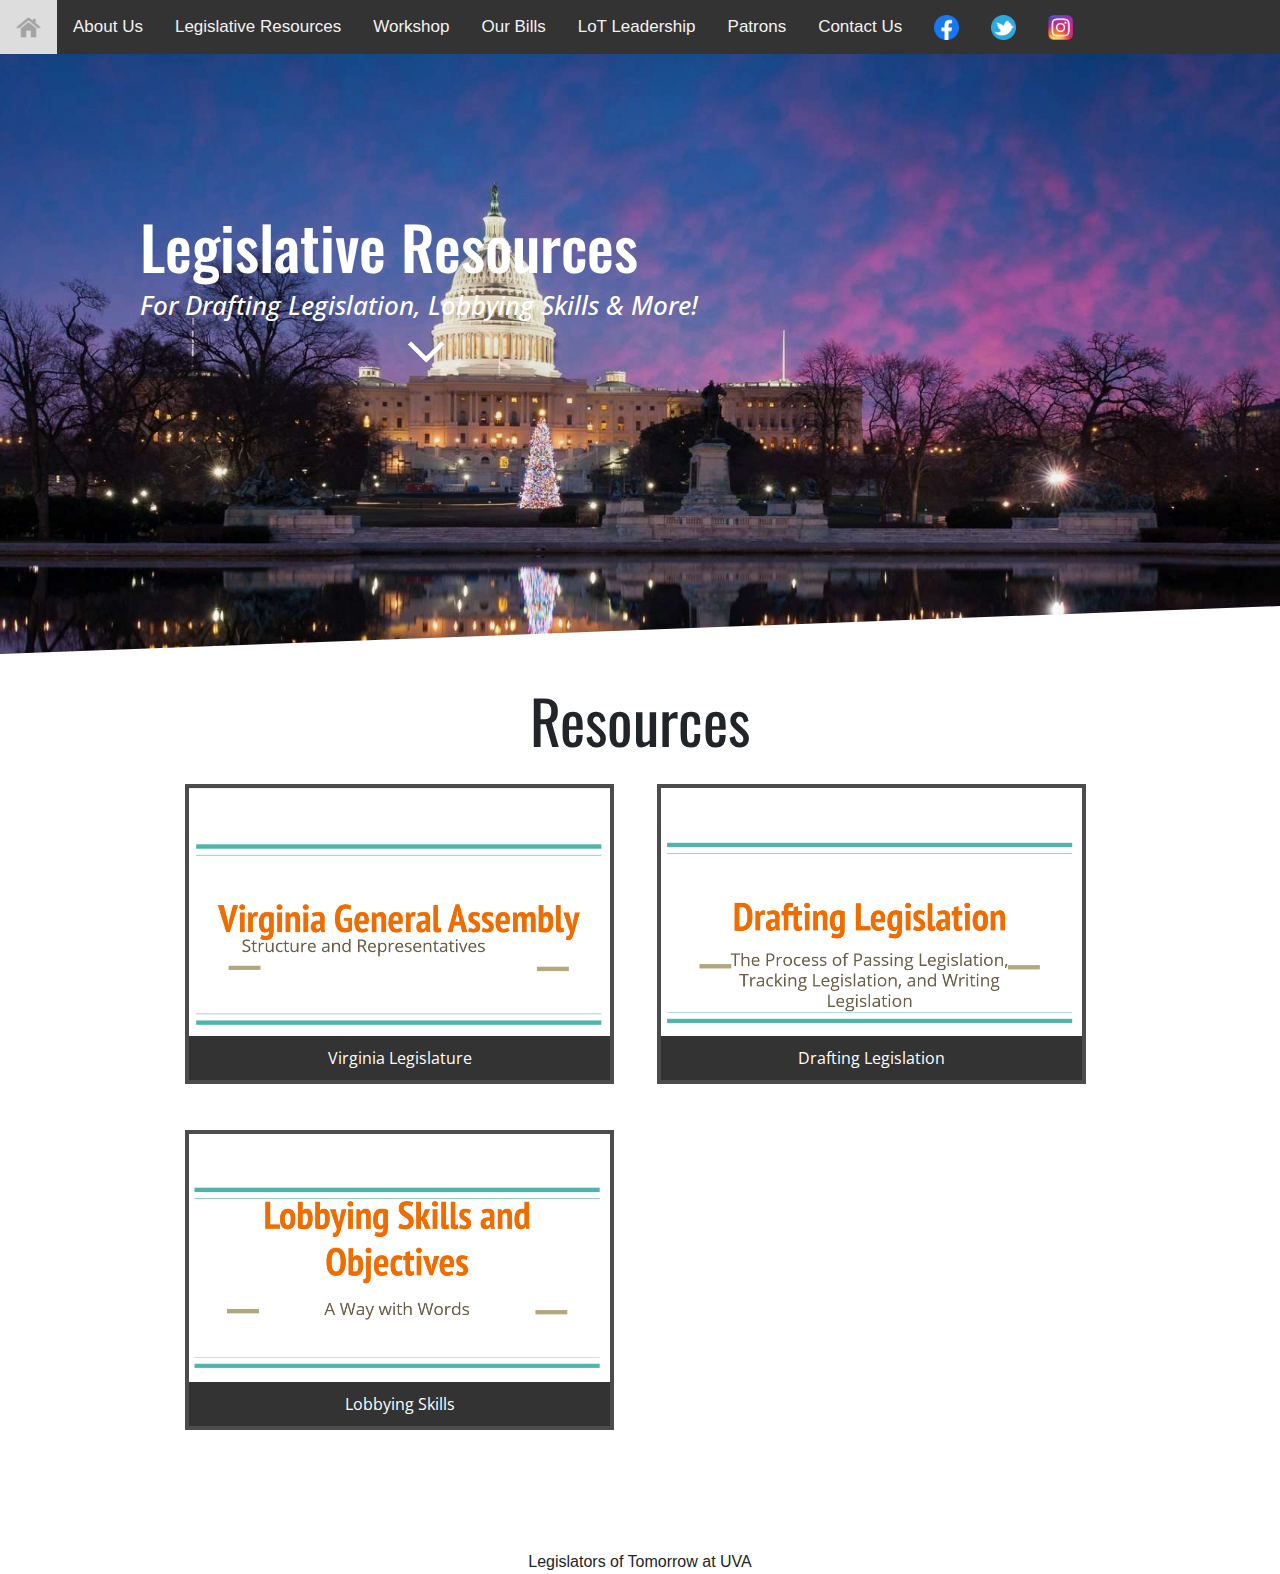
<file: Resources.html>
<!—Created by Andrew Zhang -->
<!DOCTYPE HTML>
<html>
<meta name="viewport" content="width=device-width, initial-scale=1.0">
<head>
	<title>Legislators of Tomorrow at UVA</title>
	<meta charset="utf-8">
	<meta name="viewport" content="width=device-width, initial-scale=1.0">
	<link rel="stylesheet" type="text/css" href="styles.css">
	<script src="https://ajax.googleapis.com/ajax/libs/jquery/3.2.0/jquery.min.js"></script>
	<link rel="stylesheet" href="https://stackpath.bootstrapcdn.com/bootstrap/4.3.1/css/bootstrap.min.css" integrity="sha384-ggOyR0iXCbMQv3Xipma34MD+dH/1fQ784/j6cY/iJTQUOhcWr7x9JvoRxT2MZw1T" crossorigin="anonymous">

	<link href="https://fonts.googleapis.com/css?family=Open+Sans" rel="stylesheet">
	<link href="https://fonts.googleapis.com/css?family=Oswald" rel="stylesheet">

	<link rel="stylesheet" href="https://cdnjs.cloudflare.com/ajax/libs/font-awesome/4.7.0/css/font-awesome.min.css">

<div class="topnav" id="myTopnav">
	<a href="https://lotuva.org/">
         	<img src="./images/homeb.png" 
         	width=25" height="25">
      		</a>
  <a href="index.html#about">About Us</a>
  <a href="./Resources.html">Legislative Resources</a>
  <a href="./workshop.html">Workshop</a>
	<a href="./bills.html">Our Bills</a>
  <a href="./leadership.html">LoT Leadership</a>
	<a href="./patrons.html">Patrons</a>
  <a href="https://uva.campuslabs.com/engage/organization/legislatorsoftomorrow/contact">Contact Us</a>
		<a href="https://www.facebook.com/LegislatorsofTomorrow/">
         	<img src="./images/facebook.png" 
         	width=25" height="25">
      		</a>
		<a href="https://twitter.com/LOT_UVA">
         	<img src="./images/twitter.png" 
         	width=25" height="25">
      		</a>
		<a href="https://www.instagram.com/legislators_of_tomorrow/?hl=en">
         	<img   src="./images/instagram.png" 
         	width=25" height="25">
      		</a>
  	
	
  <a href="javascript:void(0);" class="icon" onclick="myFunction()">
    <i class="fa fa-bars"></i>
  </a>
</div>

</head>
	   <head>
		<style>
			.gap-10 {
				width:100%;
				height:10px;
			}
			.gap-20 {
				width:100%;
				height:20px;
			}
			.gap-30 {
				width:100%;
				height:30px;
			}
		</style>
	</head>
<body>
	

	
	
	<script>$(function(){  // $(document).ready shorthand
  $('.intro').fadeIn('slow');
});

$(document).ready(function() {
    
    /* Every time the window is scrolled ... */
    $(window).scroll( function(){
    
        /* Check the location of each desired element */
        $('.about-me').each( function(i){
            
            var bottom_of_object = $(this).position().top + $(this).outerHeight();
            var bottom_of_window = $(window).scrollTop() + $(window).height();
            
            /* If the object is completely visible in the window, fade it it */
            if( bottom_of_window > bottom_of_object ){
                
                $(this).animate({'opacity':'1'},1500);
                    
            }
            
        }); 
    
    });
    
});</script>

	

	<div class="hero-image">
	<div class="intro">
		<div class="gap-30"></div>
		<div class="gap-30"></div>
		<div class="gap-30"></div>
		<h1 align="left">Legislative Resources</h1>
		<h3 align="left"> For Drafting Legislation, Lobbying Skills & More! &nbsp; </h3>
		
		<script> function slideDown() {
			$('html, body').animate({scrollTop:650}, 'slow');
		}</script>
		<img src="./images/white-arrow.png" class="down-arrow" onclick="slideDown()">
	</div> <!-- intro -->
	</div> <!-- hero-image -->

	<div class="past-projects" id="past-projects"> 
		<h1>Resources</h1>
		<div class="link1">
			<a href="./powerpoints_pdfs/Training PPT 1_ Virginia Legislature.pdf" target="_blank">
				<div class="img1">
					<div class="link-title">Virginia Legislature</div>
					<div class="overlay">
						<div class="text"><h3>Virginia Legislature</h3> <hr> Learn Virginia's Goverment Structure <br> and Processes</div>
					</div>
				</div>
			</a>
		</div> <!-- link1 --><div class="link2">
			<a href="./powerpoints_pdfs/Training PPT 2_ Drafting Legislation.pdf" target="_blank">
				<div class="img2">
					<div class="link-title">Drafting Legislation</div>
					<div class="overlay">
						<div class="text"><h3>Drafting Legislation</h3> <hr> Aquire skills to draft Legislation</div>
					</div>
				</div>
			</a>
		</div> <!-- link2 --><div class="link3">
			<a href="./powerpoints_pdfs/Training PPT 3_ Lobbying Skills and Objectives.pdf" target="_blank">
				<div class="img5">
					<div class="link-title">Lobbying Skills</div>
					<div class="overlay">
						<div class="text"><h3>Lobbying Skills</h3> <hr>Introduction to Legislation Lobbying</div>
					</div>
				</div>
			</a>
		</div> <!-- link6 -->
	</div> <!-- past-projects -->
	


</html>
</body>
<br>
<footer><center> Legislators of Tomorrow at UVA </center> </footer>

<style>
body {
  margin: 0;
  font-family: Arial, Helvetica, sans-serif;
}

.topnav {
  overflow: hidden;
  background-color: #333;
}

.topnav a {
  float: left;
  display: block;
  color: #f2f2f2;
  text-align: center;
  padding: 14px 16px;
  text-decoration: none;
  font-size: 17px;
}

.topnav a:hover {
  background-color: #ddd;
  color: black;
}

.topnav a.active {
  background-color: #4CAF50;
  color: white;
}

.topnav .icon {
  display: none;
}

@media screen and (max-width: 600px) {
  .topnav a:not(:first-child) {display: none;}
  .topnav a.icon {
    float: right;
    display: block;
  }
}

@media screen and (max-width: 600px) {
  .topnav.responsive {position: relative;}
  .topnav.responsive .icon {
    position: absolute;
    right: 0;
    top: 0;
  }
  .topnav.responsive a {
    float: none;
    display: block;
    text-align: left;
  }
}
</style>
<script>
function myFunction() {
  var x = document.getElementById("myTopnav");
  if (x.className === "topnav") {
    x.className += " responsive";
  } else {
    x.className = "topnav";
  }
}
</script>

</body>
</html>
<style>
body {
  margin: 0;
  font-family: Arial, Helvetica, sans-serif;
}

.topnav {
  overflow: hidden;
  background-color: #333;
}

.topnav a {
  float: left;
  display: block;
  color: #f2f2f2;
  text-align: center;
  padding: 14px 16px;
  text-decoration: none;
  font-size: 17px;
}

.topnav a:hover {
  background-color: #ddd;
  color: black;
}

.topnav a.active {
  background-color: #4CAF50;
  color: white;
}

.topnav .icon {
  display: none;
}

@media screen and (max-width: 600px) {
  .topnav a:not(:first-child) {display: none;}
  .topnav a.icon {
    float: right;
    display: block;
  }
}

@media screen and (max-width: 600px) {
  .topnav.responsive {position: relative;}
  .topnav.responsive .icon {
    position: absolute;
    right: 0;
    top: 0;
  }
  .topnav.responsive a {
    float: none;
    display: block;
    text-align: left;
  }
}
</style>
<script>
function myFunction() {
  var x = document.getElementById("myTopnav");
  if (x.className === "topnav") {
    x.className += " responsive";
  } else {
    x.className = "topnav";
  }
}
</script>

</body>
</html>
</file>
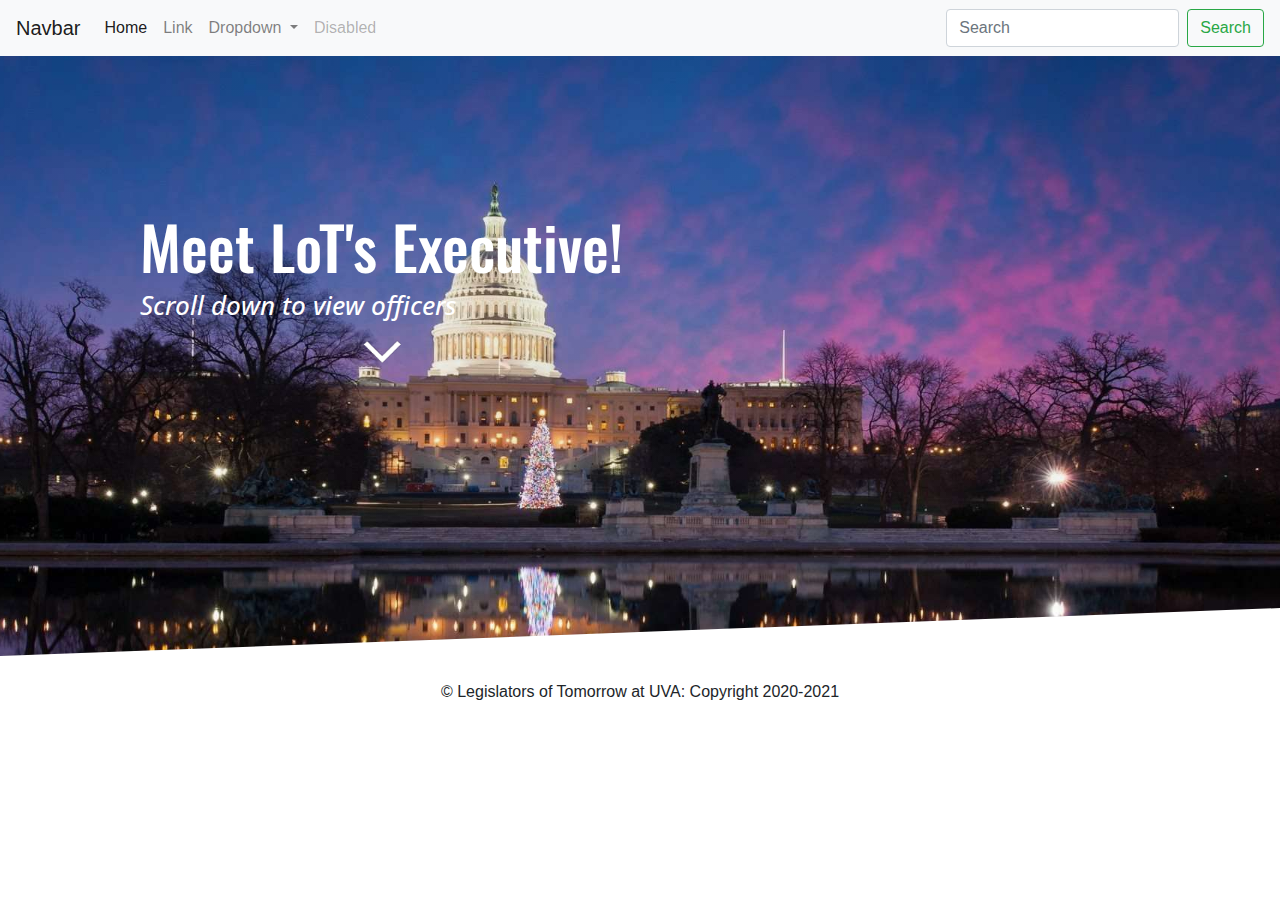
<file: test.html>
<!—Created by Andrew Zhang -->
<!DOCTYPE HTML>
<html>
<meta name="viewport" content="width=device-width, initial-scale=1.0">
<head>
	<title>Legislators of Tomorrow at UVA</title>
	<meta charset="utf-8">
	<meta name="viewport" content="width=device-width, initial-scale=1.0">
	<link rel="stylesheet" type="text/css" href="styles.css">
	<script src="https://ajax.googleapis.com/ajax/libs/jquery/3.2.0/jquery.min.js"></script>
	<link rel="stylesheet" href="https://stackpath.bootstrapcdn.com/bootstrap/4.3.1/css/bootstrap.min.css" integrity="sha384-ggOyR0iXCbMQv3Xipma34MD+dH/1fQ784/j6cY/iJTQUOhcWr7x9JvoRxT2MZw1T" crossorigin="anonymous">

	<link href="https://fonts.googleapis.com/css?family=Open+Sans" rel="stylesheet">
	<link href="https://fonts.googleapis.com/css?family=Oswald" rel="stylesheet">

	<link rel="stylesheet" href="https://cdnjs.cloudflare.com/ajax/libs/font-awesome/4.7.0/css/font-awesome.min.css">



</head>
	   <head>
		<style>
			.gap-10 {
				width:100%;
				height:10px;
			}
			.gap-20 {
				width:100%;
				height:20px;
			}
			.gap-30 {
				width:100%;
				height:30px;
			}
		</style>
	</head>
<body>
	
<nav class="navbar navbar-expand-lg navbar-light bg-light">
  <a class="navbar-brand" href="#">Navbar</a>
  <button class="navbar-toggler" type="button" data-toggle="collapse" data-target="#navbarSupportedContent" aria-controls="navbarSupportedContent" aria-expanded="false" aria-label="Toggle navigation">
    <span class="navbar-toggler-icon"></span>
  </button>

  <div class="collapse navbar-collapse" id="navbarSupportedContent">
    <ul class="navbar-nav mr-auto">
      <li class="nav-item active">
        <a class="nav-link" href="#">Home <span class="sr-only">(current)</span></a>
      </li>
      <li class="nav-item">
        <a class="nav-link" href="#">Link</a>
      </li>
      <li class="nav-item dropdown">
        <a class="nav-link dropdown-toggle" href="#" id="navbarDropdown" role="button" data-toggle="dropdown" aria-haspopup="true" aria-expanded="false">
          Dropdown
        </a>
        <div class="dropdown-menu" aria-labelledby="navbarDropdown">
          <a class="dropdown-item" href="#">Action</a>
          <a class="dropdown-item" href="#">Another action</a>
          <div class="dropdown-divider"></div>
          <a class="dropdown-item" href="#">Something else here</a>
        </div>
      </li>
      <li class="nav-item">
        <a class="nav-link disabled" href="#">Disabled</a>
      </li>
    </ul>
    <form class="form-inline my-2 my-lg-0">
      <input class="form-control mr-sm-2" type="search" placeholder="Search" aria-label="Search">
      <button class="btn btn-outline-success my-2 my-sm-0" type="submit">Search</button>
    </form>
  </div>
</nav>
	

	
	
	<script>$(function(){  // $(document).ready shorthand
  $('.intro').fadeIn('slow');
});

$(document).ready(function() {
    
    /* Every time the window is scrolled ... */
    $(window).scroll( function(){
    
        /* Check the location of each desired element */
        $('.about-me').each( function(i){
            
            var bottom_of_object = $(this).position().top + $(this).outerHeight();
            var bottom_of_window = $(window).scrollTop() + $(window).height();
            
            /* If the object is completely visible in the window, fade it it */
            if( bottom_of_window > bottom_of_object ){
                
                $(this).animate({'opacity':'1'},1500);
                    
            }
            
        }); 
    
    });
    
});</script>

	

	<div class="hero-image">
	<div class="intro">
		<div class="gap-30"></div>
		<div class="gap-30"></div>
		<div class="gap-30"></div>
		<h1 align="left"> Meet LoT's Executive!</h1>
		<h3 align="left"> Scroll down to view officers </h3>
		
		<script> function slideDown() {
			$('html, body').animate({scrollTop:650}, 'slow');
		}</script>
		<img src="./images/white-arrow.png" class="down-arrow" onclick="slideDown()">
	</div> <!-- intro -->
	</div> <!-- hero-image -->
	
	
<br>
<footer><center> &copy; Legislators of Tomorrow at UVA: Copyright 2020-2021</center> </footer>
<style>
body {
  margin: 0;
  font-family: Arial, Helvetica, sans-serif;
}

.topnav {
  overflow: hidden;
  background-color: #333;
}

.topnav a {
  float: left;
  display: block;
  color: #f2f2f2;
  text-align: center;
  padding: 14px 16px;
  text-decoration: none;
  font-size: 17px;
}

.topnav a:hover {
  background-color: #ddd;
  color: black;
}

.topnav a.active {
  background-color: #4CAF50;
  color: white;
}

.topnav .icon {
  display: none;
}

@media screen and (max-width: 600px) {
  .topnav a:not(:first-child) {display: none;}
  .topnav a.icon {
    float: right;
    display: block;
  }
}

@media screen and (max-width: 600px) {
  .topnav.responsive {position: relative;}
  .topnav.responsive .icon {
    position: absolute;
    right: 0;
    top: 0;
  }
  .topnav.responsive a {
    float: none;
    display: block;
    text-align: left;
  }
}
</style>
<script>
function myFunction() {
  var x = document.getElementById("myTopnav");
  if (x.className === "topnav") {
    x.className += " responsive";
  } else {
    x.className = "topnav";
  }
}
</script>

</body>
</html>
</file>
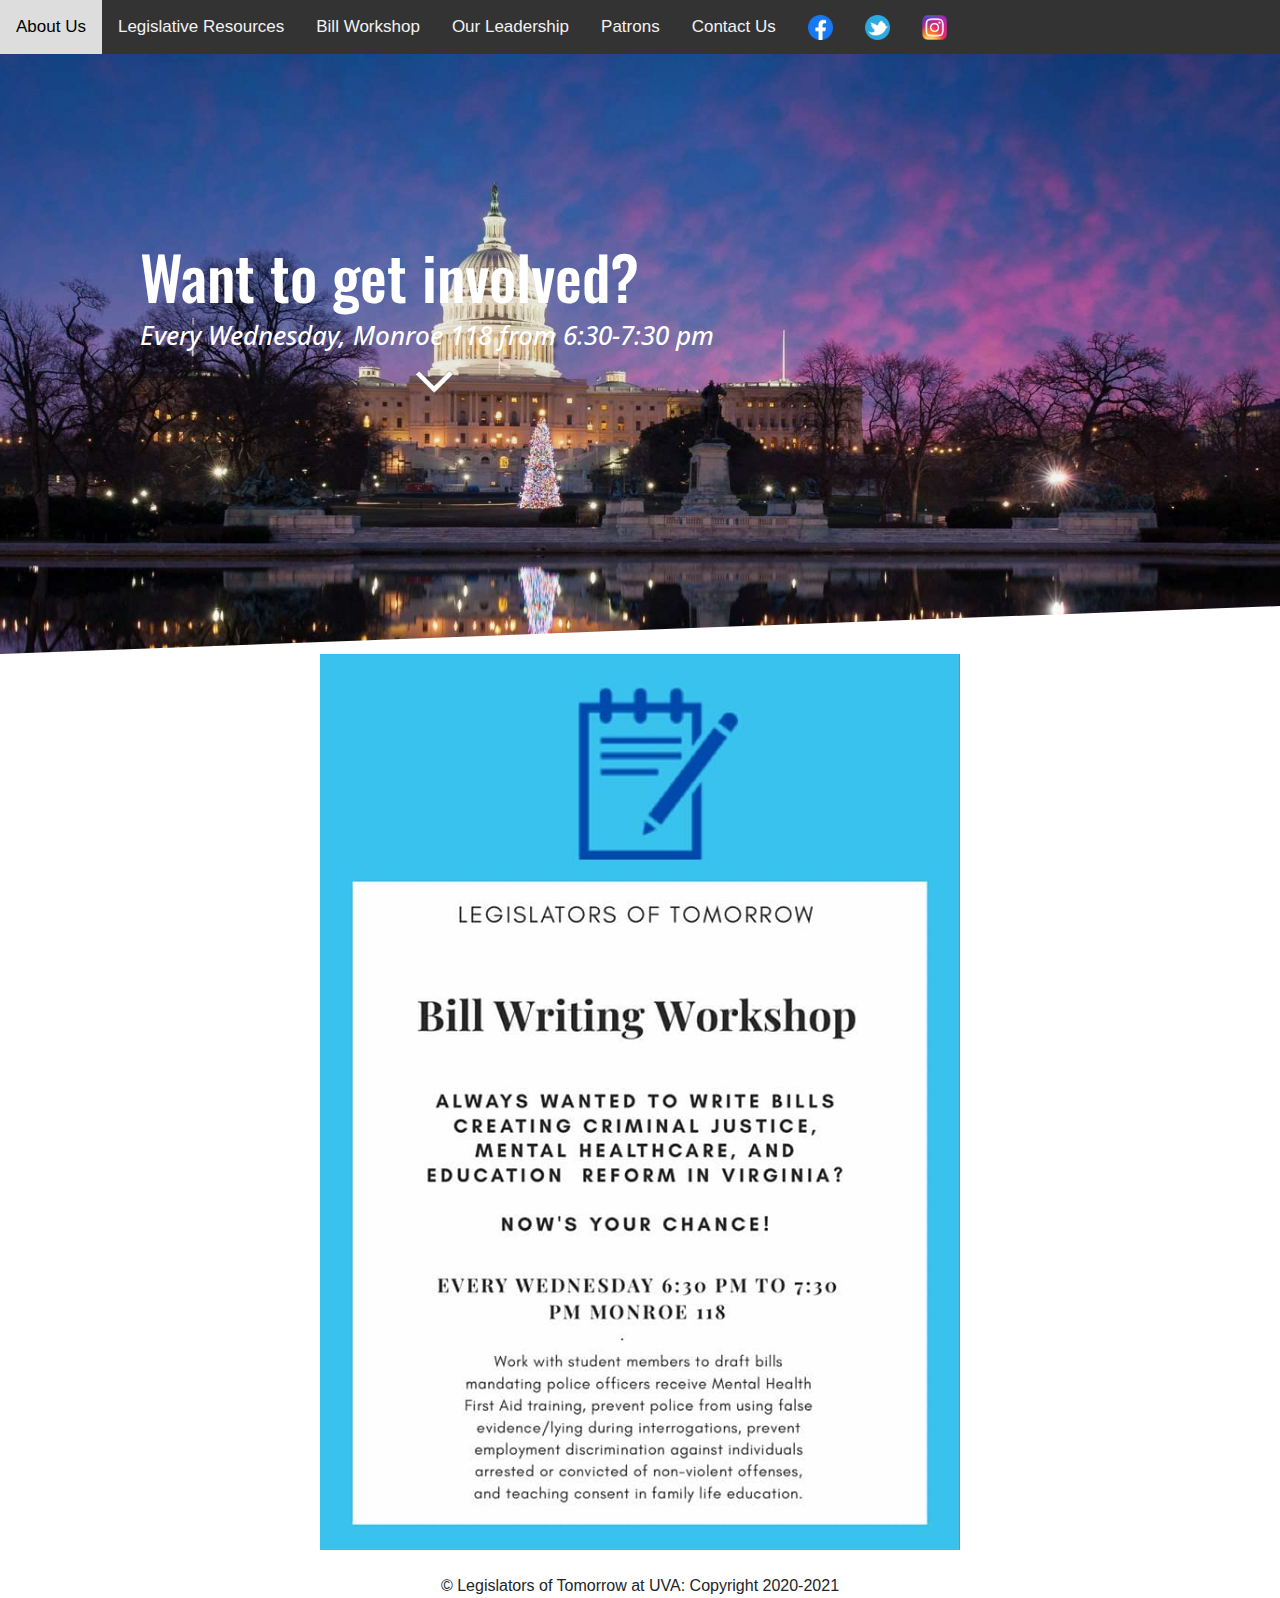
<file: workshop.html>
<!—Created by Andrew Zhang -->
<!DOCTYPE HTML>
<html>
<meta name="viewport" content="width=device-width, initial-scale=1.0">
<head>
	<title>Legislators of Tomorrow at UVA</title>
	<meta charset="utf-8">
	<meta name="viewport" content="width=device-width, initial-scale=1.0">
	<link rel="stylesheet" type="text/css" href="styles.css">
	<script src="https://ajax.googleapis.com/ajax/libs/jquery/3.2.0/jquery.min.js"></script>
	<link rel="stylesheet" href="https://stackpath.bootstrapcdn.com/bootstrap/4.3.1/css/bootstrap.min.css" integrity="sha384-ggOyR0iXCbMQv3Xipma34MD+dH/1fQ784/j6cY/iJTQUOhcWr7x9JvoRxT2MZw1T" crossorigin="anonymous">

	<link href="https://fonts.googleapis.com/css?family=Open+Sans" rel="stylesheet">
	<link href="https://fonts.googleapis.com/css?family=Oswald" rel="stylesheet">

	<link rel="stylesheet" href="https://cdnjs.cloudflare.com/ajax/libs/font-awesome/4.7.0/css/font-awesome.min.css">

<div class="topnav" id="myTopnav">
  <a href="index.html#about">About Us</a>
  <a href="./Resources.html">Legislative Resources</a>
  <a href="./workshop.html">Bill Workshop</a>
  <a href="./leadership.html">Our Leadership</a>
	<a href="./patrons.html">Patrons</a>
  <a href="https://uva.campuslabs.com/engage/organization/legislatorsoftomorrow/contact">Contact Us</a>
		<a href="https://www.facebook.com/LegislatorsofTomorrow/">
         	<img src="./images/facebook.png" 
         	width=25" height="25">
      		</a>
		<a href="https://twitter.com/LOT_UVA">
         	<img src="./images/twitter.png" 
         	width=25" height="25">
      		</a>
		<a href="https://www.instagram.com/legislators_of_tomorrow/?hl=en">
         	<img   src="./images/instagram.png" 
         	width=25" height="25">
      		</a>
  	
	
  <a href="javascript:void(0);" class="icon" onclick="myFunction()">
    <i class="fa fa-bars"></i>
  </a>
</div>

</head>
	   <head>
		<style>
			.gap-10 {
				width:100%;
				height:10px;
			}
			.gap-20 {
				width:100%;
				height:20px;
			}
			.gap-30 {
				width:100%;
				height:30px;
			}
		</style>
	</head>
<body>
	

	
	
	<script>$(function(){  // $(document).ready shorthand
  $('.intro').fadeIn('slow');
});

$(document).ready(function() {
    
    /* Every time the window is scrolled ... */
    $(window).scroll( function(){
    
        /* Check the location of each desired element */
        $('.about-me').each( function(i){
            
            var bottom_of_object = $(this).position().top + $(this).outerHeight();
            var bottom_of_window = $(window).scrollTop() + $(window).height();
            
            /* If the object is completely visible in the window, fade it it */
            if( bottom_of_window > bottom_of_object ){
                
                $(this).animate({'opacity':'1'},1500);
                    
            }
            
        }); 
    
    });
    
});</script>

	

	<div class="hero-image">
	<div class="intro">
		<div class="gap-30"></div>
		<div class="gap-30"></div>
		<div class="gap-30"></div>
				   <div class="gap-30"></div>
		<h1 align="left">Want to get involved?</h1>
		<h3 align="left"> Every Wednesday, Monroe 118 from 6:30-7:30 pm &nbsp; </h3>
		
		<script> function slideDown() {
			$('html, body').animate({scrollTop:650}, 'slow');
		}</script>
		<img src="./images/white-arrow.png" class="down-arrow" onclick="slideDown()">
	</div> <!-- intro -->
	</div> <!-- hero-image -->
<center><img src="./images/workshop.jpg" alt="workshop" style="width:50%;"></center>


</html>
</body>
<br>
<footer><center> &copy; Legislators of Tomorrow at UVA: Copyright 2020-2021</center> </footer>

<style>
body {
  margin: 0;
  font-family: Arial, Helvetica, sans-serif;
}

.topnav {
  overflow: hidden;
  background-color: #333;
}

.topnav a {
  float: left;
  display: block;
  color: #f2f2f2;
  text-align: center;
  padding: 14px 16px;
  text-decoration: none;
  font-size: 17px;
}

.topnav a:hover {
  background-color: #ddd;
  color: black;
}

.topnav a.active {
  background-color: #4CAF50;
  color: white;
}

.topnav .icon {
  display: none;
}

@media screen and (max-width: 600px) {
  .topnav a:not(:first-child) {display: none;}
  .topnav a.icon {
    float: right;
    display: block;
  }
}

@media screen and (max-width: 600px) {
  .topnav.responsive {position: relative;}
  .topnav.responsive .icon {
    position: absolute;
    right: 0;
    top: 0;
  }
  .topnav.responsive a {
    float: none;
    display: block;
    text-align: left;
  }
}
</style>
<script>
function myFunction() {
  var x = document.getElementById("myTopnav");
  if (x.className === "topnav") {
    x.className += " responsive";
  } else {
    x.className = "topnav";
  }
}
</script>

</body>
</html>
<style>
body {
  margin: 0;
  font-family: Arial, Helvetica, sans-serif;
}

.topnav {
  overflow: hidden;
  background-color: #333;
}

.topnav a {
  float: left;
  display: block;
  color: #f2f2f2;
  text-align: center;
  padding: 14px 16px;
  text-decoration: none;
  font-size: 17px;
}

.topnav a:hover {
  background-color: #ddd;
  color: black;
}

.topnav a.active {
  background-color: #4CAF50;
  color: white;
}

.topnav .icon {
  display: none;
}

@media screen and (max-width: 600px) {
  .topnav a:not(:first-child) {display: none;}
  .topnav a.icon {
    float: right;
    display: block;
  }
}

@media screen and (max-width: 600px) {
  .topnav.responsive {position: relative;}
  .topnav.responsive .icon {
    position: absolute;
    right: 0;
    top: 0;
  }
  .topnav.responsive a {
    float: none;
    display: block;
    text-align: left;
  }
}
</style>
<script>
function myFunction() {
  var x = document.getElementById("myTopnav");
  if (x.className === "topnav") {
    x.className += " responsive";
  } else {
    x.className = "topnav";
  }
}
</script>

</body>
</html>
</file>
<file: styles.css>
/*----------------------------------------
HERO PAGE <!—Created by Andrew Zhang -->
----------------------------------------*/

.card-img-top {
    width: 100%;
    height: 15vw;
    object-fit: cover;
}

.hero-image { 
  background: 
  	linear-gradient(
  	  rgba(0, 0, 0, 0.1), 
      rgba(0, 0, 0, 0)
    ),
  	url("./images/LoT_wallpaper.jpg") no-repeat center center fixed; 
  background-size: cover;
  width: auto;
  height: 600px;
  
/*margin: -10px -10px 0px -10px;
	*/
  
}
.card {
        margin: 0 auto; /* Added */
        float: none; /* Added */
        margin-bottom: 10px; /* Added */
}
.card {
        margin: 0 auto; /* Added */
        float: none; /* Added */
        margin-bottom: 10px; /* Added */
}

.card border-dark mb-3 {
        margin: 0 auto; /* Added */
        float: none; /* Added */
        margin-bottom: 10px; /* Added */
}
.card border-dark {
        margin: 0 auto; /* Added */
        float: none; /* Added */
        margin-bottom: 10px; /* Added */
}
  
  
html {
	scroll-behavior: smooth;
}
  



.intro {
	color: white;
	text-align: center;
	position: absolute;
	left: 140px;
	top: 130px;
	margin-bottom: 600px;
	overflow: hidden;
}

.intro h3 {
	font-family: "Open Sans", sans-serif;
	font-style: italic;
	font-size: 26px;
}

.intro h1 {
	font-family: "Oswald", sans-serif;
	font-size: 60px;
	margin-top: -10px;
}

.hero-image {
  -webkit-clip-path: polygon(0 0, 100% 0, 100% 92%, 0 100%);
  clip-path: polygon(0 0, 100% 0, 100% 92%, 0 100%);
}

.down-arrow {
	width: 50px;
}

.down-arrow:hover {
	-webkit-transform: scale(1.3);
    -ms-transform: scale(1.3);
    transform: scale(1.3);
}

@media screen and (max-width: 600px) {
	.intro {
		margin-top: 130px;
		margin-left: -90px;
	}

	.intro h1 {
		font-size: 40px;
	}

}



/*----------------------------------------
PDF/powerpoints 
----------------------------------------*/
.past-projects {
	
	margin: 0 -10px;
	padding-top: 30px;
	padding-bottom: 70px;
}

.past-projects h1 {
	font-family: "Oswald", sans-serif;
	font-size: 60px;
	font-weight: normal;
	text-align: center;
}

.img1 {
	background: url("./images/virginia_assembly.png") no-repeat center center;
}

.img2 {
	background: url("./images/drafting.png") no-repeat center center;
}


.img5 {
	background: url("./images/lobbying.png") no-repeat center center;
}

.img6 {
	background: url("./images/repro_healthcare.png") no-repeat center center;
}

.link1 , .link2 , .link3 , .link4 , .link5 , .link6 {
	width: 33%;
	display: inline-block;
	margin: 1.5%;
}

.link1, .link3, .link5 {
	margin-left: 15%;
}

.link-title {
	position: absolute;
	color: white;
	font-family: "open sans", sans-serif;
	bottom: 0;
	text-align: center;
	left: 0;
	right: 0;
	background: rgba(0,0,0,0.8);
	padding-top: 10px;
	padding-bottom: 10px;
}

.img1 , .img2 , .img3 , .img4 , .img5 , .img6 {
	width: 100%;
	height: 300px;
	margin: 0 auto;
	background-size: auto 100%;
	position: relative;
	transition: .5s;
	border: 4px solid rgba(0,0,0,0.7);
}

.img1:hover {
	-webkit-transform: scale(1.05);
	transform: scale(1.05);
}

.img2:hover {
	-webkit-transform: scale(1.05);
	transform: scale(1.05);
}

.img3:hover {
	-webkit-transform: scale(1.05);
	transform: scale(1.05);
}

.img4:hover {
	-webkit-transform: scale(1.05);
	transform: scale(1.05);
}

.img5:hover {
	-webkit-transform: scale(1.05);
	transform: scale(1.05);
}

.img6:hover {
	-webkit-transform: scale(1.05);
	transform: scale(1.05);
}

.overlay {
  position: absolute;
  bottom: 0;
  left: 0;
  right: 0;
  background-color: rgba(0,0,0,0.8);
  overflow: hidden;
  width: 0;
  height: 100%;
  transition: .5s ease;
}

.text {
  white-space: nowrap; 
  color: white;
  font-size: 20px;
  position: absolute;
/*  overflow: hidden;*/
  top: 50%;
  left: 50%;
  width: 70%;
  transform: translate(-50%, -50%);
  -ms-transform: translate(-50%, -50%);
  font-family: "Open Sans", sans-serif;
}

/*.text h3 {
	font-family: "Oswald", sans-serif;
	font-weight: normal;
}
*/
.img1:hover .overlay {
	width: 100%;
}

.img2:hover .overlay {
	width: 100%;
}

.img5:hover .overlay {
	width: 100%;
}

.img6:hover .overlay {
	width: 100%;
}



@media screen and (max-width: 1150px) {
	.link1 , .link2 , .link3 , .link4 , .link5 , .link6 {
		margin: 1.25%;
	}
}

@media screen and (max-width: 1000px) {
	.link1 , .link2 , .link3 , .link4 , .link5 , .link6 {
		width: 47%;
	}
}

@media screen and (max-width: 660px) {
	.link1 , .link2 , .link3 , .link4 , .link5 , .link6 {
		width: 90%;
		margin-left: 4%;
		margin-bottom: 25px;
	}
}


/*----------------------------------------
IPHONE6 RESPONSIVENESS SECTION
----------------------------------------*/
body {
	overflow-x: hidden;
}

@media screen and (max-width: 375px) {
	.hero-image {
		width: 510px;
	}

	.about-me {
		width: 510px;
	}

	.aboutme-img {
		width: 390px;
		margin-left: 63px;
	}

	.description {
		margin-left: 120px;
	}

	.rectangle {
		left: 85px;
		top: 1307px;
		height: 310px;
	}

	.github, .linkedin, .resume {
		margin-top: 350px;
	}

	.experience h1 {
		margin-left: 130px;
	}

	.experience-image {
		width: 45%;
		margin-left: 165px;
	}

	.ex-description h4 {
		text-align: center;
		margin-top: -30px;
	}

	.ex-description p {
		margin: 0 40px 0 40px;
	}

	.date {
		display: none;
	}

	.past-projects {
		width: 510px;
	}

	.services {
		width: 510px;
	}

	.service-offering {
		display: block;
		width: 80%;
	}

}
</file>
